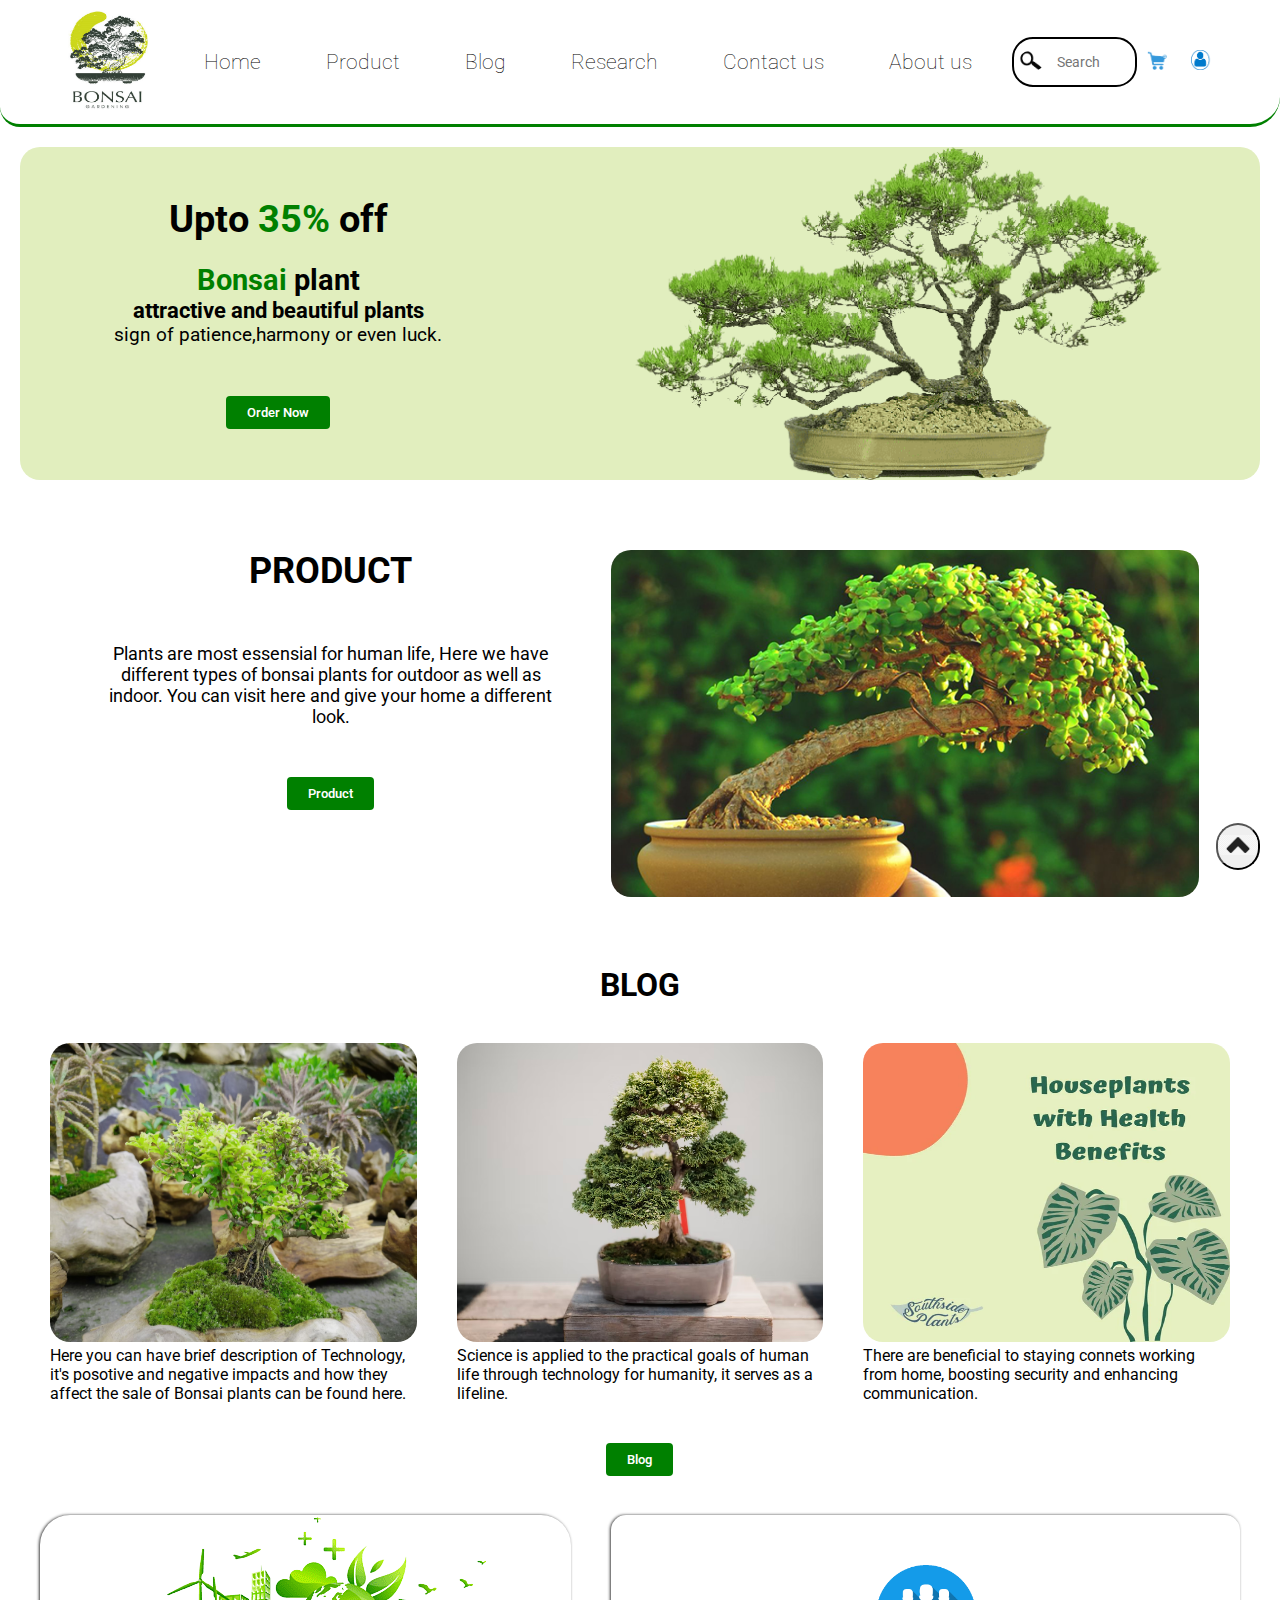
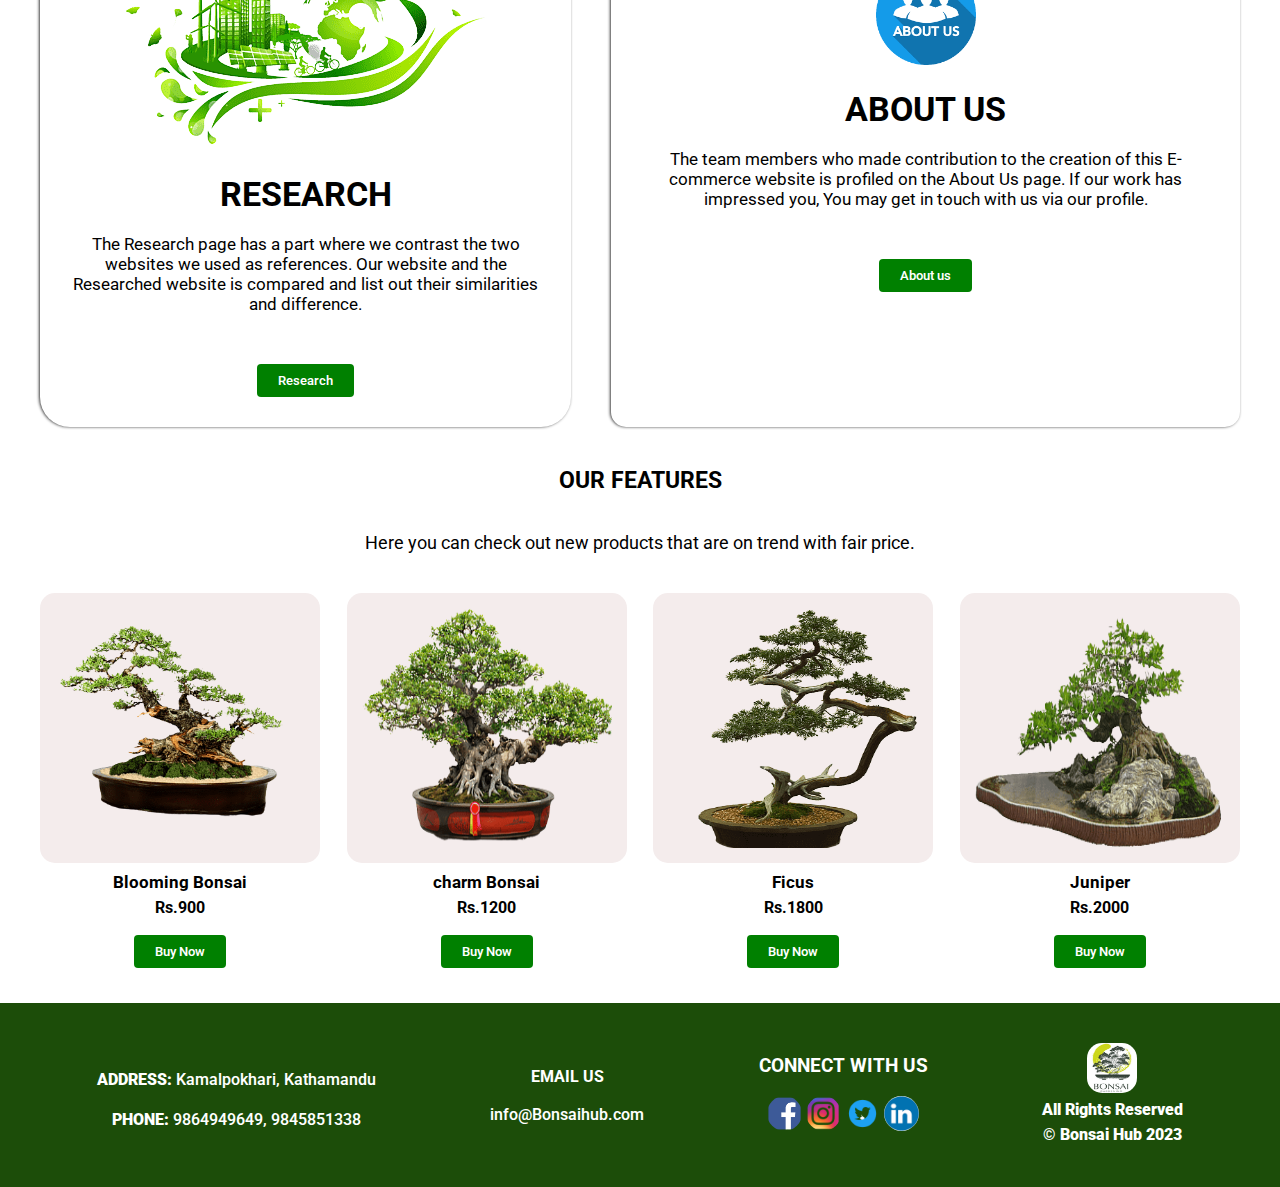
<file: index.html>
<!DOCTYPE html>
<html>
  <!-- head starts -->
  <head>
    <title>Bonsai Hub</title>
    <meta name="description" content="Different Bonsai plants" />
    <meta name="keywords" content="Bonsai hub, Bonsai plants" />
    <meta name="author" content="Bonsai" />
    <!--meta http-equiv="refresh" content="2" /-->
    <!-- link to connect css -->
    <link rel="stylesheet" href="styles/style.css" />

    <link
      href="https://fonts.googleapis.com/css2?family=Roboto:wght@300;400;500;700&display=swap"
      rel="stylesheet"
    />
    <!-- internal css starts -->
    <style>
      body {
        background-color: white;
      }

      .text {
        /* font-family: Helvetica; */
        color: #ff3300;
      }
    </style>
    <!-- internal css closes -->
  </head>
  <!-- head closes -->
  <body>
    <!-- navigation row starts -->
    <div class="container">
      <div class="navbar">
        <!-- this is image for logo -->
        <div>
          <img
            id="logo"
            border-radius="20px"
            src="img/bonsai.png"
            height="100px"
            width="100px"
          />
        </div>
        <!-- this is image end-->
        <!-- nav section -->
        <nav class="nav-list">
          <ul class="nav-ul">
            <li class=""><a class="nav-item" href="index.html">Home</a></li>
            <li class="">
              <a class="nav-item" href="product.html">Product</a>
            </li>
            <li class=""><a class="nav-item" href="blog.html">Blog</a></li>
            <li class="">
              <a class="nav-item" href="research.html">Research</a>
            </li>
            <li class="">
              <a class="nav-item" href="contact.html">Contact us</a>
            </li>
            <li class=""><a class="nav-item" href="about.html">About us</a></li>
          </ul>
        </nav>
        <!-- nav section end-->
        <!-- div for search bar -->
        <div class="searchbar">
          <img src="img/search.png" alt="search-logo" />
          <input type="text" placeholder="Search" />
        </div>
        <!-- div for search bar ends -->
        <!-- div for icons -->
        <div class="sideimage">
          <img class="add-images" src="img/cart.png" alt="" />
          <img class="add-images" src="img/user.png" alt="" />
        </div>
        <!-- icons div ends -->
      </div>
    </div>
    <!-- navigation row ends -->
    <!-- main section of content starts -->
    <main>
      <!-- hero section starts -->
      <section class="hero">
        <!-- hero content div stars -->
        <div class="hero-content">
          <h1>Upto <span style="color: green">35%</span> off</h1>
          <br />
          <h2><span style="color: green">Bonsai</span> plant</h2>
          <h3>attractive and beautiful plants</h3>
          <p>sign of patience,harmony or even luck.</p>
          <!-- button div for order in hero section -->
          <div class="btn-div">
            <button class="button-class">
              <a class="button-a-class" href="product.html" class="button"
                >Order Now</a
              >
            </button>
          </div>
          <!-- button div ends -->
        </div>
        <div class="hero-img">
          <img
            class="first-img"
            src="img/homep-removebg-preview.png"
            height="100%"
            width="100%"
          />
        </div>
        <!-- hero content div closes -->
      </section>
      <!-- hero section ends -->
      <!-- short description of product page on home page starts   -->
      <section class="home-product">
        <div class="home-product-discrip">
          <!-- product title in home -->
          <h1 id="product-h1">PRODUCT</h1>
          <br />
          <!-- paragraph or text of product -->
          <p id="product-para">
            Plants are most essensial for human life, Here we have different
            types of bonsai plants for outdoor as well as indoor. You can visit
            here and give your home a different look.
          </p>
          <!-- paragraph or text for product -->
          <!-- div for product button  -->
          <div class="product-btn-div">
            <button class="button-class">
              <a class="button-a-class" href="product.html" class="product-btn"
                >Product</a
              >
            </button>
          </div>
          <!-- div for product button closed -->
        </div>
        <div>
          <a
            href="https://www.google.com/search?q=bonsai+plant+benefits&rlz=1C1CHBF_enNP1012NP1012&oq=bonsai&aqs=chrome.0.69i59j69i57j69i59j0i512l2j69i60l3.2916j0j7&sourceid=chrome&ie=UTF-8#imgrc=bnQK1QrhPg1RTM&imgdii=QzfEErQAjEi-bM"
            ><img
              src="img/product-btn.png"
              style="border-radius: 20px"
              height="95%"
              width="95%"
          /></a>
        </div>
      </section>
      <!-- description of product on home page ends -->
      <!-- section of blog page on home page  -->
      <section class="home-blg">
        <h1 style="margin: 0 0 20px 0" class="home-blog-title">BLOG</h1>
        <br />
        <div class="blg-img-div">
          <div>
            <a href="https://unsplash.com/photos/TYUS-cXzy50">
              <img class="home-blog-images" src="img/home-blog-img1.png"
            /></a>
            <p>
              Here you can have brief description of Technology, it's posotive
              and negative impacts and how they affect the sale of Bonsai plants
              can be found here.
            </p>
          </div>
          <div>
            <a href="https://unsplash.com/photos/TYUS-cXzy50"
              ><img class="home-blog-images" src="img/home-blog-img2.png"
            /></a>

            <p>
              Science is applied to the practical goals of human life through
              technology for humanity, it serves as a lifeline.
            </p>
            <div class="blog-btn-div">
              <button class="button-class">
                <a class="button-a-class" href="blog.html" class="blog-btn"
                  >Blog</a
                >
              </button>
            </div>
          </div>
          <div>
            <a
              href="https://southsideplants.com/blogs/plant-care/why-are-houseplants-good-for-you"
              ><img class="home-blog-images" src="img/home-blog-image3.png"
            /></a>
            <p>
              There are beneficial to staying connets working from home,
              boosting security and enhancing communication.
            </p>
          </div>
        </div>
      </section>
      <!-- section of blog page oh home page ends -->
      <!-- section of research and about us page on home page -->
      <section id="home-research-about">
        <div class="research-img-div">
          <div id="image-research">
            <img src="img/research-trans-removebg-preview.png" />
          </div>
          <div class="home-research">
            <h1>RESEARCH</h1>
            <br />
            <p>
              The Research page has a part where we contrast the two websites we
              used as references. Our website and the Researched website is
              compared and list out their similarities and difference.
            </p>
            <div class="research-btn-div">
              <button class="button-class">
                <a
                  class="button-a-class"
                  href="research.html"
                  class="research-btn"
                  >Research</a
                >
              </button>
            </div>
          </div>
        </div>

        <div class="home-about">
          <div>
            <img
              src="img/us-removebg-preview.png"
              style="margin: 0 0 20px 0"
              width="100px"
              height="100px"
            />
          </div>
          <div class="home-about-descrip">
            <h1 id="about-title">ABOUT US</h1>
            <br />
            <p>
              The team members who made contribution to the creation of this
              E-commerce website is profiled on the About Us page. If our work
              has impressed you, You may get in touch with us via our profile.
            </p>
            <div class="about-btn-div">
              <button class="button-class">
                <a class="button-a-class" href="about.html" class="about-btn"
                  >About us</a
                >
              </button>
            </div>
          </div>
        </div>
      </section>
      <!-- about us and research page ends -->
      <section id="featured">
        <div class="featured-container">
          <h3 id="featured-title">OUR FEATURES</h3>
          <p id="featured-paragraph">
            Here you can check out new products that are on trend with fair
            price.
          </p>
        </div>
      </section>
      <!-- image section of bonsai in home page starts... -->
      <!-- product featured section starts -->
      <section class="row">
        <div class="row-product-1">
          <div>
            <img class="featured-img" src="img/product-img1.png" />
            <h5 class="featured-p1-name">Blooming Bonsai</h5>
            <h4 class="featured-p1-price">Rs.900</h4>

            <div class="center-button">
              <button class="button-class buy-buttons">
                <a class="button-a-class" href="">Buy Now</a>
              </button>
            </div>
          </div>

          <div>
            <img class="featured-img" src="img/product-img2.png" />
            <h5 class="featured-p1-name">charm Bonsai</h5>
            <h4 class="featured-p1-price">Rs.1200</h4>
            <div class="center-button">
              <button class="button-class buy-buttons">
                <a class="button-a-class" href="">Buy Now</a>
              </button>
            </div>
          </div>

          <div>
            <img class="featured-img" src="img/product-img3.png" />
            <h5 class="featured-p1-name">Ficus</h5>
            <h4 class="featured-p1-price">Rs.1800</h4>
            <div class="center-button">
              <button class="button-class buy-buttons">
                <a class="button-a-class" href="">Buy Now</a>
              </button>
            </div>
          </div>

          <div>
            <img class="featured-img" src="img/product-img4.png" />
            <h5 class="featured-p1-name">Juniper</h5>
            <h4 class="featured-p1-price">Rs.2000</h4>
            <div class="center-button">
              <button class="button-class buy-buttons">
                <a class="button-a-class" href="">Buy Now</a>
              </button>
            </div>
          </div>
        </div>
      </section>
      <!-- product featured section ends -->
      <!-- image section end -->
    </main>
    <!-- main section ends -->
    <button id="back-to-top">
      <img src="img/UP.png" alt="back-to-top-button" />
    </button>

    <!-- footer starts -->
    <footer>
      <div id="footer-container" class="button-a-class">
        <!-- div for address and phone number in footer -->
        <div id="address">
          <p><strong>ADDRESS: </strong>Kamalpokhari, Kathamandu</p>
          <p><strong>PHONE: </strong>9864949649, 9845851338</p>
        </div>
        <!-- div for address and phone number in footer ends -->
        <!-- div for email address in footer -->
        <div id="email">
          <h4>EMAIL US</h4>
          <br />
          <p>info@Bonsaihub.com</p>
        </div>
        <!-- email address in footer ends -->
        <!-- div of social media site in footer -->
        <div id="follow">
          <h3>CONNECT WITH US</h3>
          <br />

          <img
            class="footer-img"
            src="img/facebook-removebg-preview.png"
            height="30px"
            width="30px"
          />
          <img
            class="footer-img"
            src="img/instagram-removebg-preview.png"
            height="30px"
            width="30px"
          />
          <img
            class="footer-img"
            src="img/twitter-removebg-preview.png"
            height="30px"
            width="30px"
          />
          <img class="footer-img" src="img/IN.png" height="30px" width="30px" />
        </div>
        <!-- div for social media site in footer ends -->
        <!-- div of logo of website in footer -->
        <div class="copyright">
          <img
            style="
              height: 50px;
              width: 50px;
              border-radius: 15px;
              object-fit: fill;
            "
            id="footer-image"
            src="img/bonsai.png"
          />

          <p style="line-height: 25px">
            <b> All Rights Reserved <br />&copy Bonsai Hub 2023</b>
          </p>
        </div>
        <!-- div for logo in footer ends -->
      </div>
    </footer>
    <!-- footer ends -->
    <!-- javascript  starts -->
    <script src="coursework.js"></script>
    <!-- this for welcome features on our page  -->
    <script>
      if (!sessionStorage.getItem("hasRun")) {
        let name = prompt("What's your name?");
        setTimeout(() => {
          alert(`Welcome to the website, ${name}`);
          sessionStorage.setItem("hasRun", true);
        }, 3000);
      }
    </script>
    <!--this for welcome features on our page  -->
    <!-- javasacript ends -->
  </body>
</html>
</file>
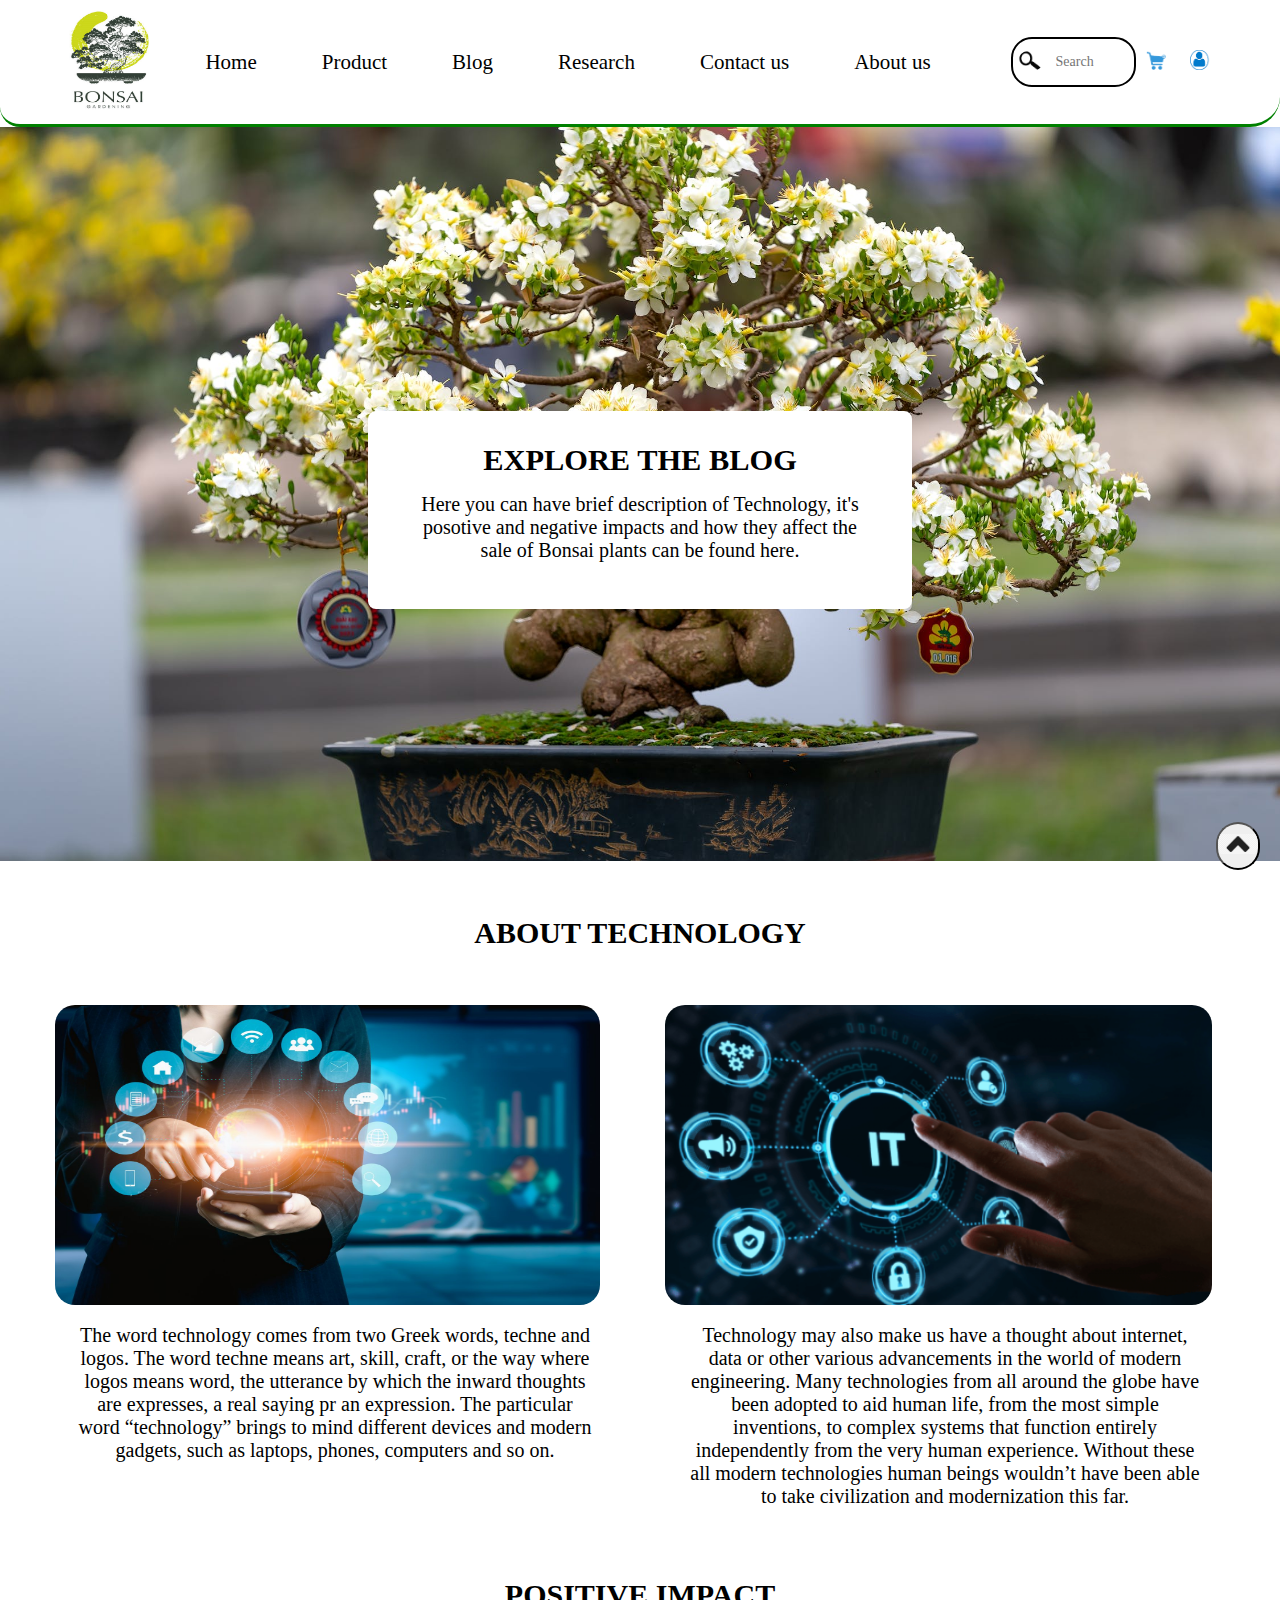
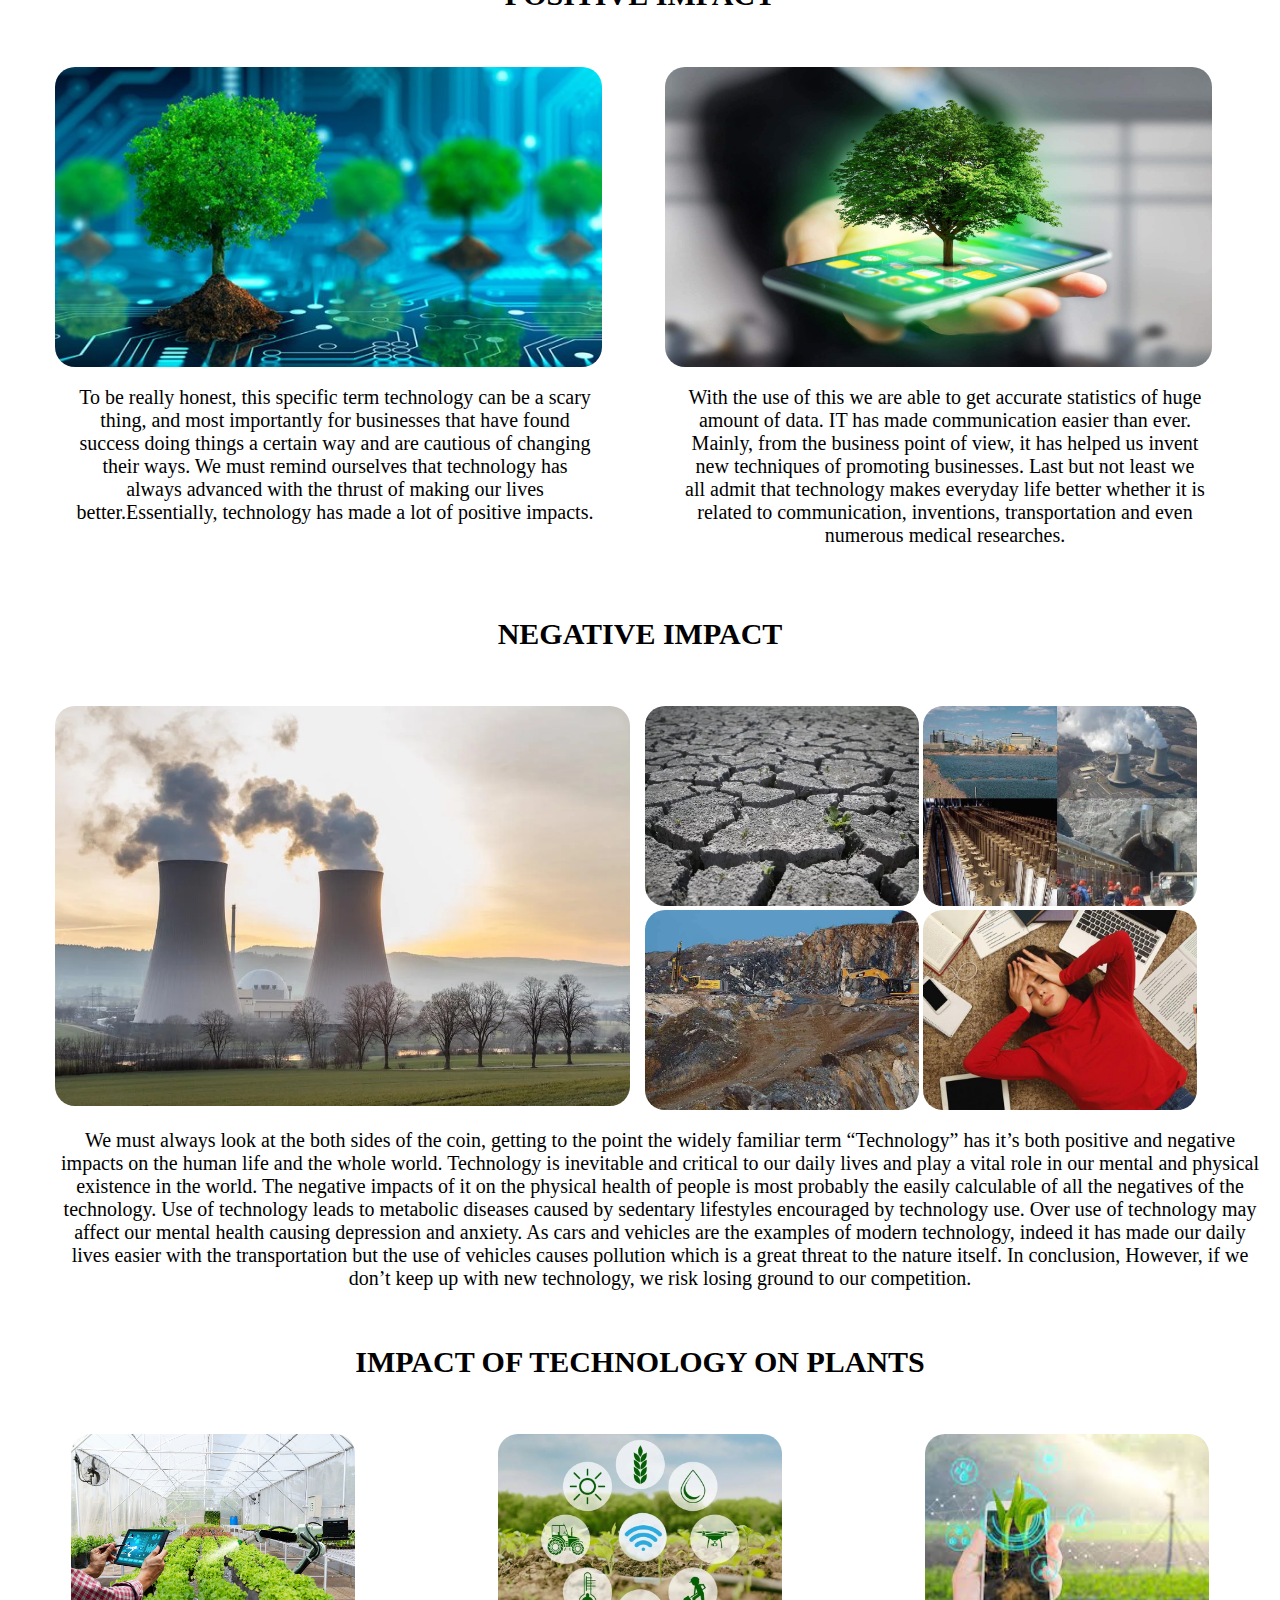
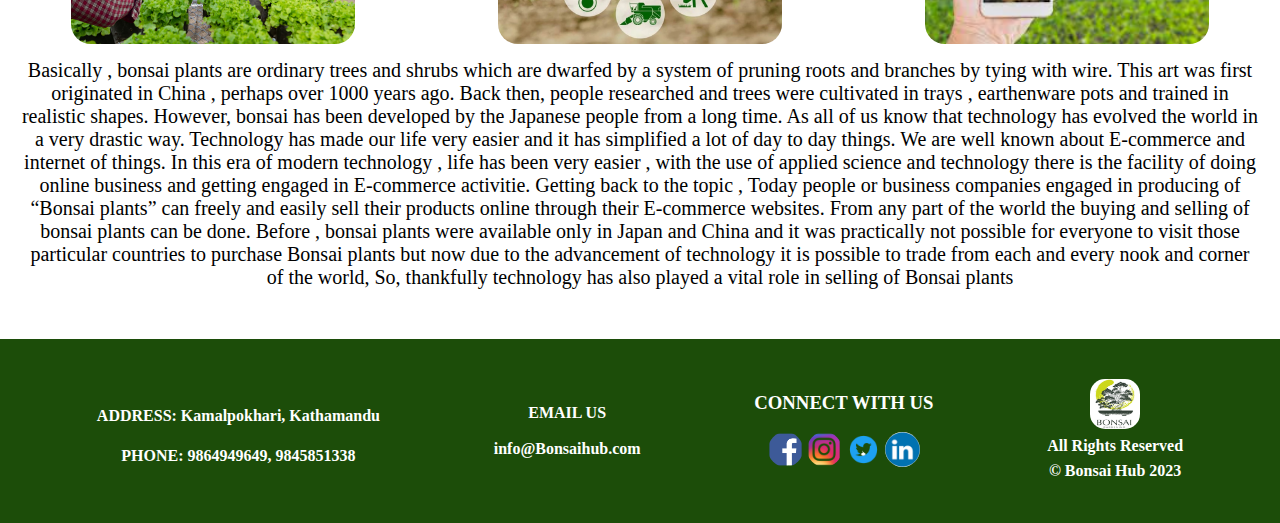
<file: blog.html>
<!DOCTYPE html>
<html lang="en">
  <head>
    <title>Bonsai hub</title>
    <meta name="description" content="Different Bonsai plants" />
    <meta name="keywords" content="Bonsai hub, Bonsai plants" />
    <meta name="author" content="Bonsai" />

    <link rel="stylesheet" href="styles/style.css" />
    <link rel="stylesheet" href="blog.css" />
    <!-- this is link to connect CSS with html-->
  </head>

  <body>
    <div class="container">
      <div class="navbar">
        <!-- this is image -->
        <div>
          <img
            id="logo"
            border-radius="20px"
            src="img/bonsai.png"
            height="100px"
            width="100px"
          />
        </div>
        <!-- this is image end-->
        <!-- nav section -->
        <nav class="nav-list">
          <ul class="nav-ul">
            <li class=""><a class="nav-item" href="index.html">Home</a></li>
            <li class="">
              <a class="nav-item" href="product.html">Product</a>
            </li>
            <li class=""><a class="nav-item" href="blog.html">Blog</a></li>
            <li class="">
              <a class="nav-item" href="research.html">Research</a>
            </li>
            <li class="">
              <a class="nav-item" href="contact.html">Contact us</a>
            </li>
            <li class=""><a class="nav-item" href="about.html">About us</a></li>
          </ul>
        </nav>

        <!-- nav section end-->

        <div class="icons">
          <a href="search.html"><i class="fas fa-search"></i></a>
          <a href="cart.html"><i class="fas fa-shopping-cart"></i></a>
          <a href="user.html"><i class="far fa-user"></i></a>
        </div>

        <div class="searchbar">
          <img src="img/search.png" alt="search-logo" />
          <input type="text" placeholder="Search" />
        </div>

        <div class="sideimage">
          <img class="add-images" src="img/cart.png" alt="" />
          <img class="add-images" src="img/user.png" alt="" />
        </div>
      </div>
    </div>
    <!-- banner section starts -->
    <section class="banner">
      <div class="blog-hero-content">
        <h3 class="blog-hero-content-title" class="heading-blogs">
          Explore the Blog
        </h3>
        <p class="paragraphs">
          Here you can have brief description of Technology, it's posotive and
          negative impacts and how they affect the sale of Bonsai plants can be
          found here.
        </p>
      </div>
    </section>
    <!-- about technology section starts -->
    <section>
      <h3 class="technology-title heading-blogs">About technology</h3>
      <div class="about-technology">
        <div class="blog-tech-1">
          <img
            src="img/tech-img1.png"
            width="545px"
            height="300px"
            style="border-radius: 20px"
          />
          <p class="paragraphs">
            The word technology comes from two Greek words, techne and logos.
            The word techne means art, skill, craft, or the way where logos
            means word, the utterance by which the inward thoughts are
            expresses, a real saying pr an expression. The particular word
            “technology” brings to mind different devices and modern gadgets,
            such as laptops, phones, computers and so on.
          </p>
        </div>
        <div class="tech-img2">
          <img
            src="img/tech-img2.png"
            width="547px"
            height="300px"
            style="border-radius: 20px"
          />
          <p class="paragraphs">
            Technology may also make us have a thought about internet, data or
            other various advancements in the world of modern engineering. Many
            technologies from all around the globe have been adopted to aid
            human life, from the most simple inventions, to complex systems that
            function entirely independently from the very human experience.
            Without these all modern technologies human beings wouldn’t have
            been able to take civilization and modernization this far.
          </p>
        </div>
      </div>
    </section>
    <!-- about technology section ends -->
    <!-- positive empact section starts -->
    <section>
      <h3 id="impact-title" class="heading-blogs">Positive impact</h3>
      <div class="positive-impact">
        <div class="positive-impact1">
          <img
            style="border-radius: 20px"
            class="positive-impact-img"
            src="img/positive-impact-img1.png"
          />
          <p class="paragraphs">
            To be really honest, this specific term technology can be a scary
            thing, and most importantly for businesses that have found success
            doing things a certain way and are cautious of changing their ways.
            We must remind ourselves that technology has always advanced with
            the thrust of making our lives better.Essentially, technology has
            made a lot of positive impacts.
          </p>
        </div>
        <div class="positive-impact2">
          <img
            style="border-radius: 20px"
            style="border-radius: 20px"
            class="positive-impact-img"
            src="img/positive-impact-img2.png"
          />
          <p class="paragraphs">
            With the use of this we are able to get accurate statistics of huge
            amount of data. IT has made communication easier than ever. Mainly,
            from the business point of view, it has helped us invent new
            techniques of promoting businesses. Last but not least we all admit
            that technology makes everyday life better whether it is related to
            communication, inventions, transportation and even numerous medical
            researches.
          </p>
        </div>
      </div>
    </section>
    <!-- positive impact section ends -->
    <!-- negative impact section starts -->
    <section>
      <h3 id="negative-impact-title" class="heading-blogs">Negative Impact</h3>
      <div class="negative-impact">
        <div class="negative-impact-img1-div">
          <img
            style="border-radius: 20px"
            src="img/negative-impact-img1.png"
            height="400px"
            width="575px"
          />
        </div>

        <div>
          <img
            style="border-radius: 20px; object-fit: cover"
            class="negative-impact-img2"
            src="img/negative-impact-img2.png"
          />
          <img
            style="border-radius: 20px; object-fit: cover"
            class="negative-impact-img2"
            src="img/negative-impact-img3.png"
          />
          <img
            style="border-radius: 20px; object-fit: cover"
            class="negative-impact-img2"
            src="img/negative-impact-img4.png"
          />
          <img
            style="border-radius: 20px; object-fit: cover"
            class="negative-impact-img2"
            src="img/neg-impact-img1.png"
          />
        </div>
      </div>
      <p class="negative-impact-text paragraphs">
        We must always look at the both sides of the coin, getting to the point
        the widely familiar term “Technology” has it’s both positive and
        negative impacts on the human life and the whole world. Technology is
        inevitable and critical to our daily lives and play a vital role in our
        mental and physical existence in the world. The negative impacts of it
        on the physical health of people is most probably the easily calculable
        of all the negatives of the technology. Use of technology leads to
        metabolic diseases caused by sedentary lifestyles encouraged by
        technology use. Over use of technology may affect our mental health
        causing depression and anxiety. As cars and vehicles are the examples of
        modern technology, indeed it has made our daily lives easier with the
        transportation but the use of vehicles causes pollution which is a great
        threat to the nature itself. In conclusion, However, if we don’t keep up
        with new technology, we risk losing ground to our competition.
      </p>
    </section>
    <section>
      <h3 class="impact-of-technology-title heading-blogs">
        Impact of Technology on plants
      </h3>
      <div class="impact-of-technology-div">
        <img
          style="border-radius: 20px; object-fit: cover"
          class="impact-technology-img"
          src="img/impact-technology-img1.png"
        />
        <img
          style="border-radius: 20px; object-fit: cover"
          class="impact-technology-img"
          src="img/impact-technology-img3.png"
        />
        <img
          style="border-radius: 20px; object-fit: cover"
          class="impact-technology-img"
          src="img/impact-technology-img4.png"
        />
      </div>
      <p class="paragraphs">
        Basically , bonsai plants are ordinary trees and shrubs which are
        dwarfed by a system of pruning roots and branches by tying with wire.
        This art was first originated in China , perhaps over 1000 years ago.
        Back then, people researched and trees were cultivated in trays ,
        earthenware pots and trained in realistic shapes. However, bonsai has
        been developed by the Japanese people from a long time. As all of us
        know that technology has evolved the world in a very drastic way.
        Technology has made our life very easier and it has simplified a lot of
        day to day things. We are well known about E-commerce and internet of
        things. In this era of modern technology , life has been very easier ,
        with the use of applied science and technology there is the facility of
        doing online business and getting engaged in E-commerce activitie.
        Getting back to the topic , Today people or business companies engaged
        in producing of “Bonsai plants” can freely and easily sell their
        products online through their E-commerce websites. From any part of the
        world the buying and selling of bonsai plants can be done. Before ,
        bonsai plants were available only in Japan and China and it was
        practically not possible for everyone to visit those particular
        countries to purchase Bonsai plants but now due to the advancement of
        technology it is possible to trade from each and every nook and corner
        of the world, So, thankfully technology has also played a vital role in
        selling of Bonsai plants
      </p>
    </section>

    <button id="back-to-top">
      <img src="img/UP.png" alt="back-to-top-button" />
    </button>
    <!-- footer starts -->
    <footer>
      <div
        style="margin-top: 50px"
        id="footer-container"
        class="button-a-class"
      >
        <div id="address">
          <p><strong>ADDRESS: </strong>Kamalpokhari, Kathamandu</p>
          <p><strong>PHONE: </strong>9864949649, 9845851338</p>
        </div>

        <div id="email">
          <h4>EMAIL US</h4>
          <br />
          <p>info@Bonsaihub.com</p>
        </div>

        <div id="follow">
          <h3>CONNECT WITH US</h3>
          <br />

          <img
            class="footer-img"
            src="img/facebook-removebg-preview.png"
            height="30px"
            width="30px"
          />
          <img
            class="footer-img"
            src="img/instagram-removebg-preview.png"
            height="30px"
            width="30px"
          />
          <img
            class="footer-img"
            src="img/twitter-removebg-preview.png"
            height="30px"
            width="30px"
          />
          <img class="footer-img" src="img/IN.png" height="30px" width="30px" />
        </div>

        <div class="copyright">
          <img
            style="
              height: 50px;
              width: 50px;
              border-radius: 15px;
              object-fit: fill;
            "
            id="footer-image"
            src="img/bonsai.png"
          />

          <p style="line-height: 25px">
            <b> All Rights Reserved <br />&copy Bonsai Hub 2023</b>
          </p>
        </div>
      </div>
    </footer>

    <script src="coursework.js"></script>
  </body>
</html>
</file>
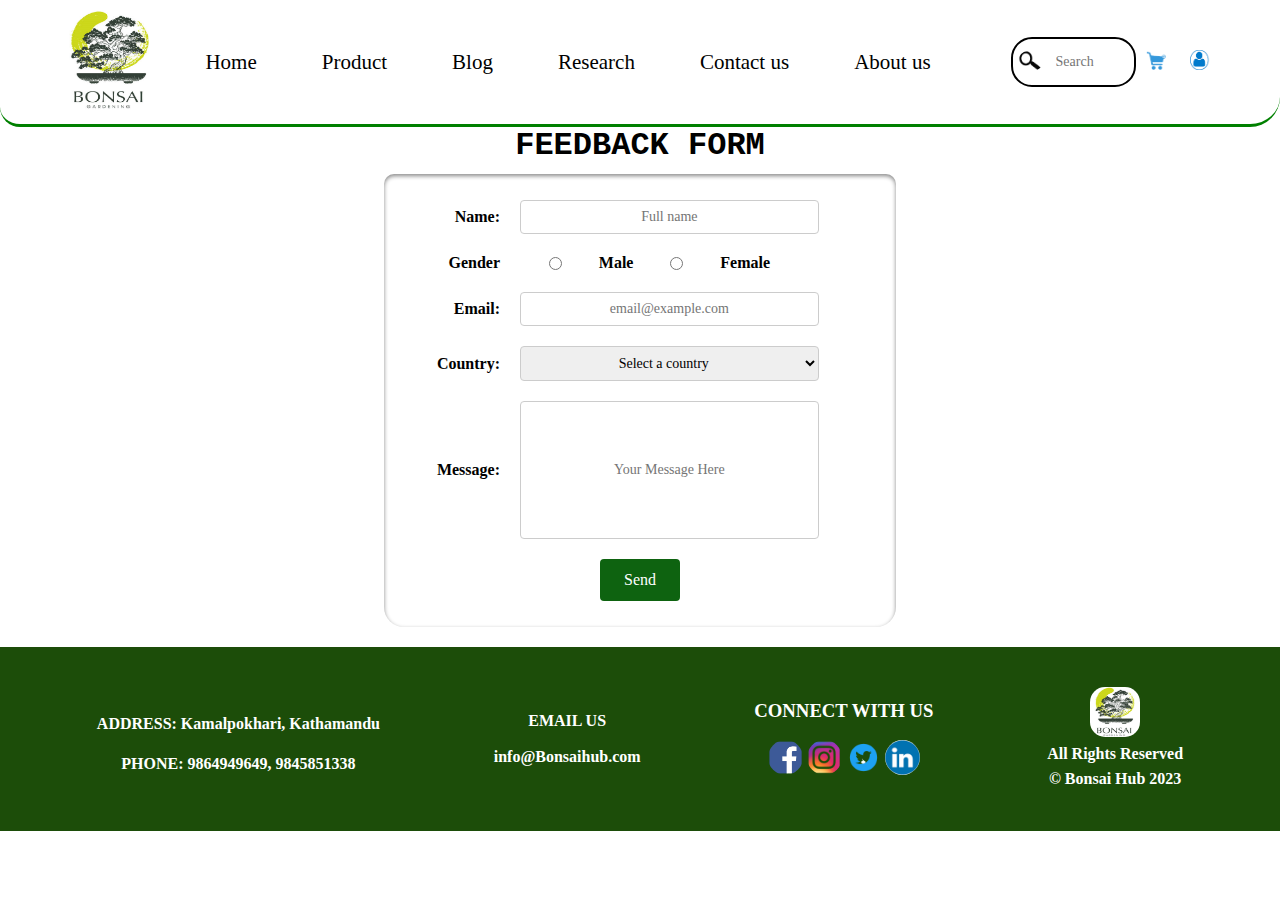
<file: Contact.html>
<!DOCTYPE html>
<html>

<head>
  <title>Bonsai Hub</title>
  <meta name="description" content="Different Bonsai plants">
  <meta name="keywords" content="Bonsai hub, Bonsai plants">
  <meta name="author" content="Bonsai">
  <!--meta http-equiv="refresh" content="2" /-->

  <link rel="stylesheet" href="styles/style.css">

  <style>
    body {
      background-color: white;
      /*background: url('bg.jpg');
				background-size: 100% 100%;*/
    }

    .text {
      font-family: Helvetica;
      color: #ff3300;
    }
  </style>

</head>

<body>
  <div class="container">
    <div class="navbar">
      <!-- this is image -->
      <div>
        <img id="logo" border-radius="20px" src="img/bonsai.png" height="100px" width="100px" />
      </div>
      <!-- this is image end-->
      <!-- nav section -->
      <nav class="nav-list">
        <ul class="nav-ul">
          <li class=""><a class="nav-item" href="index.html">Home</a></li>
          <li class=""><a class="nav-item" href="product.html">Product</a></li>
          <li class=""><a class="nav-item" href="blog.html">Blog</a></li>
          <li class=""><a class="nav-item" href="research.html">Research</a></li>
          <li class=""><a class="nav-item" href="contact.html">Contact us</a></li>
          <li class=""><a class="nav-item" href="about.html">About us</a></li>
        </ul>
      </nav>

      <!-- nav section end-->

      <div class="icons">
        <a href="search.html"><i class="fas fa-search"></i></a>
        <a href="cart.html"><i class="fas fa-shopping-cart"></i></a>
        <a href="user.html"><i class="far fa-user"></i></a>
      </div>

      <div class="searchbar">
        <img src="img/search.png" alt="search-logo">
        <input type="text" placeholder="Search">
      </div>

      <div class="sideimage">
        <img class="add-images" src="img/cart.png" alt="">
        <img class="add-images" src="img/user.png" alt="">

      </div>
    </div>
  </div>

  <h1 style="font-family:'Courier New';text-align:center;">FEEDBACK FORM</h1>




  <form>
    <div class="form-container">
      <div class="form-row">
        <label for="name">Name:</label>
        <input required type="text" id="name" name="name" placeholder="Full name">
      </div>
      <div class="form-row">
        <label for="gender">Gender</label>
        <div class="radio-group">
          <input required type="radio" id="male" name="gender" value="male">
          <label for="male">Male</label>
          <input type="radio" id="female" name="gender" value="female">
          <label for="female">Female</label>
        </div>
      </div>


      <div class="form-row">
        <label for="email">Email:</label>
        <input required type="email" id="email" name="email" placeholder="email@example.com">
      </div>
      <div class="form-row">
        <label for="country">Country:</label>
        <select required id="country" name="country">
          <option selected>Select a country</option>
          <option value="--">Not Specified</option>
          <option value="AF">Afghanistan</option>
          <option value="AL">Albania</option>
          <option value="DZ">Algeria</option>
          <option value="AS">American Samoa</option>
          <option value="AD">Andorra</option>
          <option value="AO">Angola</option>
          <option value="AI">Anguilla</option>
          <option value="AQ">Antarctica</option>
          <option value="AG">Antigua and Barbuda</option>
          <option value="AR">Argentina</option>
          <option value="AM">Armenia</option>
          <option value="AW">Aruba</option>
          <option value="AU">Australia</option>
          <option value="AT">Austria</option>
          <option value="AZ">Azerbaijan</option>
          <option value="BS">Bahamas</option>
          <option value="BH">Bahrain</option>
          <option value="BD">Bangladesh</option>
          <option value="BB">Barbados</option>
          <option value="BY">Belarus</option>
          <option value="BE">Belgium</option>
          <option value="BZ">Belize</option>
          <option value="BJ">Benin</option>
          <option value="BM">Bermuda</option>
          <option value="BT">Bhutan</option>
          <option value="BO">Bolivia</option>
          <option value="BA">Bosnia and Herzegowina</option>
          <option value="BW">Botswana</option>
          <option value="BV">Bouvet Island</option>
          <option value="BR">Brazil</option>
          <option value="BN">Brunei Darussalam</option>
          <option value="BG">Bulgaria</option>
          <option value="BF">Burkina Faso</option>
          <option value="BI">Burundi</option>
          <option value="KH">Cambodia</option>
          <option value="CM">Cameroon</option>
          <option value="CA">Canada</option>
          <option value="CV">Cape Verde</option>
          <option value="KY">Cayman Islands</option>
          <option value="CF">Central African Republic</option>
          <option value="TD">Chad</option>
          <option value="CL">Chile</option>
          <option value="CN">China</option>
          <option value="CX">Christmas Island</option>
          <option value="CC">Cocos (Keeling) Islands</option>
          <option value="CO">Colombia</option>
          <option value="KM">Comoros</option>
          <option value="CG">Congo</option>
          <option value="CK">Cook Islands</option>
          <option value="CR">Costa Rica</option>
          <option value="CI">Cote d'Ivoire</option>
          <option value="HR">Croatia (Hrvatska)</option>
          <option value="CU">Cuba</option>
          <option value="CY">Cyprus</option>
          <option value="CZ">Czech Republic</option>
          <option value="DK">Denmark</option>
          <option value="DJ">Djibouti</option>
          <option value="DM">Dominica</option>
          <option value="DO">Dominican Republic</option>
          <option value="TP">East Timor</option>
          <option value="EC">Ecuador</option>
          <option value="EG">Egypt</option>
          <option value="SV">El Salvador</option>
          <option value="GQ">Equatorial Guinea</option>
          <option value="ER">Eritrea</option>
          <option value="EE">Estonia</option>
          <option value="ET">Ethiopia</option>
          <option value="FK">Falkland Islands</option>
          <option value="FO">Faroe Islands</option>
          <option value="FJ">Fiji</option>
          <option value="FI">Finland</option>
          <option value="FR">France</option>
          <option value="FX">France,Metropolitan</option>
          <option value="GF">French Guiana</option>
          <option value="PF">French Polynesia</option>
          <option value="GA">Gabon</option>
          <option value="GM">Gambia</option>
          <option value="GE">Georgia</option>
          <option value="DE">Germany</option>
          <option value="GH">Ghana</option>
          <option value="GI">Gibraltar</option>
          <option value="GR">Greece</option>
          <option value="GL">Greenland</option>
          <option value="GD">Grenada</option>
          <option value="GP">Guadeloupe</option>
          <option value="GU">Guam</option>
          <option value="GT">Guatemala</option>
          <option value="GN">Guinea</option>
          <option value="GW">Guinea-Bissau</option>
          <option value="GY">Guyana</option>
          <option value="HT">Haiti</option>
          <option value="VA">Holy See</option>
          <option value="HN">Honduras</option>
          <option value="HK">Hong Kong</option>
          <option value="HU">Hungary</option>
          <option value="IS">Iceland</option>
          <option value="IN">India</option>
          <option value="ID">Indonesia</option>
          <option value="IR">Iran</option>
          <option value="IQ">Iraq</option>
          <option value="IE">Ireland</option>
          <option value="IL">Israel</option>
          <option value="IT">Italy</option>
          <option value="JM">Jamaica</option>
          <option value="JP">Japan</option>
          <option value="JO">Jordan</option>
          <option value="KZ">Kazakhstan</option>
          <option value="KE">Kenya</option>
          <option value="KI">Kiribati</option>
          <option value="KR">Korea</option>
          <option value="KW">Kuwait</option>
          <option value="KG">Kyrgyzstan</option>
          <option value="LV">Latvia</option>
          <option value="LB">Lebanon</option>
          <option value="LS">Lesotho</option>
          <option value="LR">Liberia</option>
          <option value="LY">Libyan Arab Jamahiriya</option>
          <option value="LI">Liechtenstein</option>
          <option value="LT">Lithuania</option>
          <option value="LU">Luxembourg</option>
          <option value="MO">Macau</option>
          <option value="MP">Mariana Islands</option>
          <option value="MG">Madagascar</option>
          <option value="MW">Malawi</option>
          <option value="MY">Malaysia</option>
          <option value="MV">Maldives</option>
          <option value="ML">Mali</option>
          <option value="MT">Malta</option>
          <option value="MH">Marshall Islands</option>
          <option value="MQ">Martinique</option>
          <option value="MR">Mauritania</option>
          <option value="MU">Mauritius</option>
          <option value="YT">Mayotte</option>
          <option value="MX">Mexico</option>
          <option value="MD">Moldova</option>
          <option value="MC">Monaco</option>
          <option value="MN">Mongolia</option>
          <option value="MS">Montserrat</option>
          <option value="MA">Morocco</option>
          <option value="MZ">Mozambique</option>
          <option value="MM">Myanmar</option>
          <option value="NA">Namibia</option>
          <option value="NR">Nauru</option>
          <option value="NP">Nepal</option>
          <option value="NL">Netherlands</option>
          <option value="AN">Netherlands Antilles</option>
          <option value="NC">New Caledonia</option>
          <option value="NZ">New Zealand</option>
          <option value="NI">Nicaragua</option>
          <option value="NE">Niger</option>
          <option value="NG">Nigeria</option>
          <option value="NU">Niue</option>
          <option value="NF">Norfolk Island</option>
          <option value="NO">Norway</option>
          <option value="OM">Oman</option>
          <option value="PK">Pakistan</option>
          <option value="PW">Palau</option>
          <option value="PA">Panama</option>
          <option value="PG">Papua New Guinea</option>
          <option value="PY">Paraguay</option>
          <option value="PE">Peru</option>
          <option value="PH">Philippines</option>
          <option value="PN">Pitcairn</option>
          <option value="PL">Poland</option>
          <option value="PT">Portugal</option>
          <option value="PR">Puerto Rico</option>
          <option value="QA">Qatar</option>
          <option value="RE">Reunion</option>
          <option value="RO">Romania</option>
          <option value="RU">Russian Federation</option>
          <option value="RW">Rwanda</option>
          <option value="KN">Saint Kitts and Nevis</option>
          <option value="LC">Saint LUCIA</option>
          <option value="WS">Samoa</option>
          <option value="SM">San Marino</option>
          <option value="ST">Sao Tome and Principe</option>
          <option value="SA">Saudi Arabia</option>
          <option value="SN">Senegal</option>
          <option value="SC">Seychelles</option>
          <option value="SL">Sierra Leone</option>
          <option value="SG">Singapore</option>
          <option value="SK">Slovakia (Slovak Republic)</option>
          <option value="SI">Slovenia</option>
          <option value="SB">Solomon Islands</option>
          <option value="SO">Somalia</option>
          <option value="ZA">South Africa</option>
          <option value="ES">Spain</option>
          <option value="LK">Sri Lanka</option>
          <option value="SH">St. Helena</option>
          <option value="PM">St. Pierre and Miquelon</option>
          <option value="SD">Sudan</option>
          <option value="SR">Suriname</option>
          <option value="SZ">Swaziland</option>
          <option value="SE">Sweden</option>
          <option value="CH">Switzerland</option>
          <option value="SY">Syrian Arab Republic</option>
          <option value="TW">Taiwan,China</option>
          <option value="TJ">Tajikistan</option>
          <option value="TZ">Tanzania</option>
          <option value="TH">Thailand</option>
          <option value="TG">Togo</option>
          <option value="TK">Tokelau</option>
          <option value="TO">Tonga</option>
          <option value="TT">Trinidad and Tobago</option>
          <option value="TN">Tunisia</option>
          <option value="TR">Turkey</option>
          <option value="TM">Turkmenistan</option>
          <option value="TC">Turks and Caicos Islands</option>
          <option value="TV">Tuvalu</option>
          <option value="UG">Uganda</option>
          <option value="UA">Ukraine</option>
          <option value="AE">United Arab Emirates</option>
          <option value="GB">United Kingdom</option>
          <option value="US">United States</option>
          <option value="UY">Uruguay</option>
          <option value="UZ">Uzbekistan</option>
          <option value="VU">Vanuatu</option>
          <option value="VE">Venezuela</option>
          <option value="VN">Viet Nam</option>
          <option value="VG">Virgin Islands(British)</option>
          <option value="VI">Virgin Islands(U.S)</option>
          <option value="WF">Wallis and Futuna Islands</option>
          <option value="EH">Western Sahara</option>
          <option value="YE">Yemen</option>
          <option value="YU">Yugoslavia</option>
          <option value="ZM">Zambia</option>
          <option value="ZW">Zimbabwe</option>

        </select>
      </div>
      <div class="form-row">
        <label for="message">Message:</label>
        <input required style="height:120px " placeholder="Your Message Here" id="message" name="message"></input>
      </div>
      <button id="button-contact" type="submit">Send</button>

  </form>
  </div>

  <!-- footer starts -->
  <footer>

    <div id="footer-container" class="button-a-class">

      <div id="address">
        <p><strong>ADDRESS: </strong>Kamalpokhari, Kathamandu</p>
        <p><strong>PHONE: </strong>9864949649, 9845851338</p>

      </div>



      <div id="email">
        <h4>EMAIL US</h4><br>
        <p>info@Bonsaihub.com</p>
      </div>

      <div id="follow">
        <h3>CONNECT WITH US</h3><br>

        <img class="footer-img" src="img/facebook-removebg-preview.png" height="30px" width="30px" />
        <img class="footer-img" src="img/instagram-removebg-preview.png" height="30px" width="30px" />
        <img class="footer-img" src="img/twitter-removebg-preview.png" height="30px" width="30px" />
        <img class="footer-img" src="img/IN.png" height="30px" width="30px" />
      </div>

      <div class="copyright">


        <img style="height:50px;width:50px;border-radius: 15px;object-fit:fill;" id="footer-image"
          src="img/bonsai.png" />

        <p style="line-height: 25px;"><b> All Rights Reserved <br>&copy Bonsai Hub 2023</b></p>
      </div>
    </div>



  </footer>



  <script>

   document.querySelector("form").addEventListener("submit", function (event) {
      event.preventDefault();

      const name = document.querySelector("#name").value;
      const gender = document.querySelector("input[name=gender]:checked").value;
      const email = document.querySelector("#email").value;
      const country = document.querySelector("#country").value;

      if (!name || !gender || !email || country === "Select a country") {
        alert("All fields are required");
        return;
      }

      alert("Thank you! \nForm Submitted Successfully!");

      // Clear all values by setting the value of each input to an empty string
      const inputs = document.querySelectorAll("input, select");
      inputs.forEach(input => {
        input.value = "";
      });
    });

  </script>
</body>

</html>
</file>
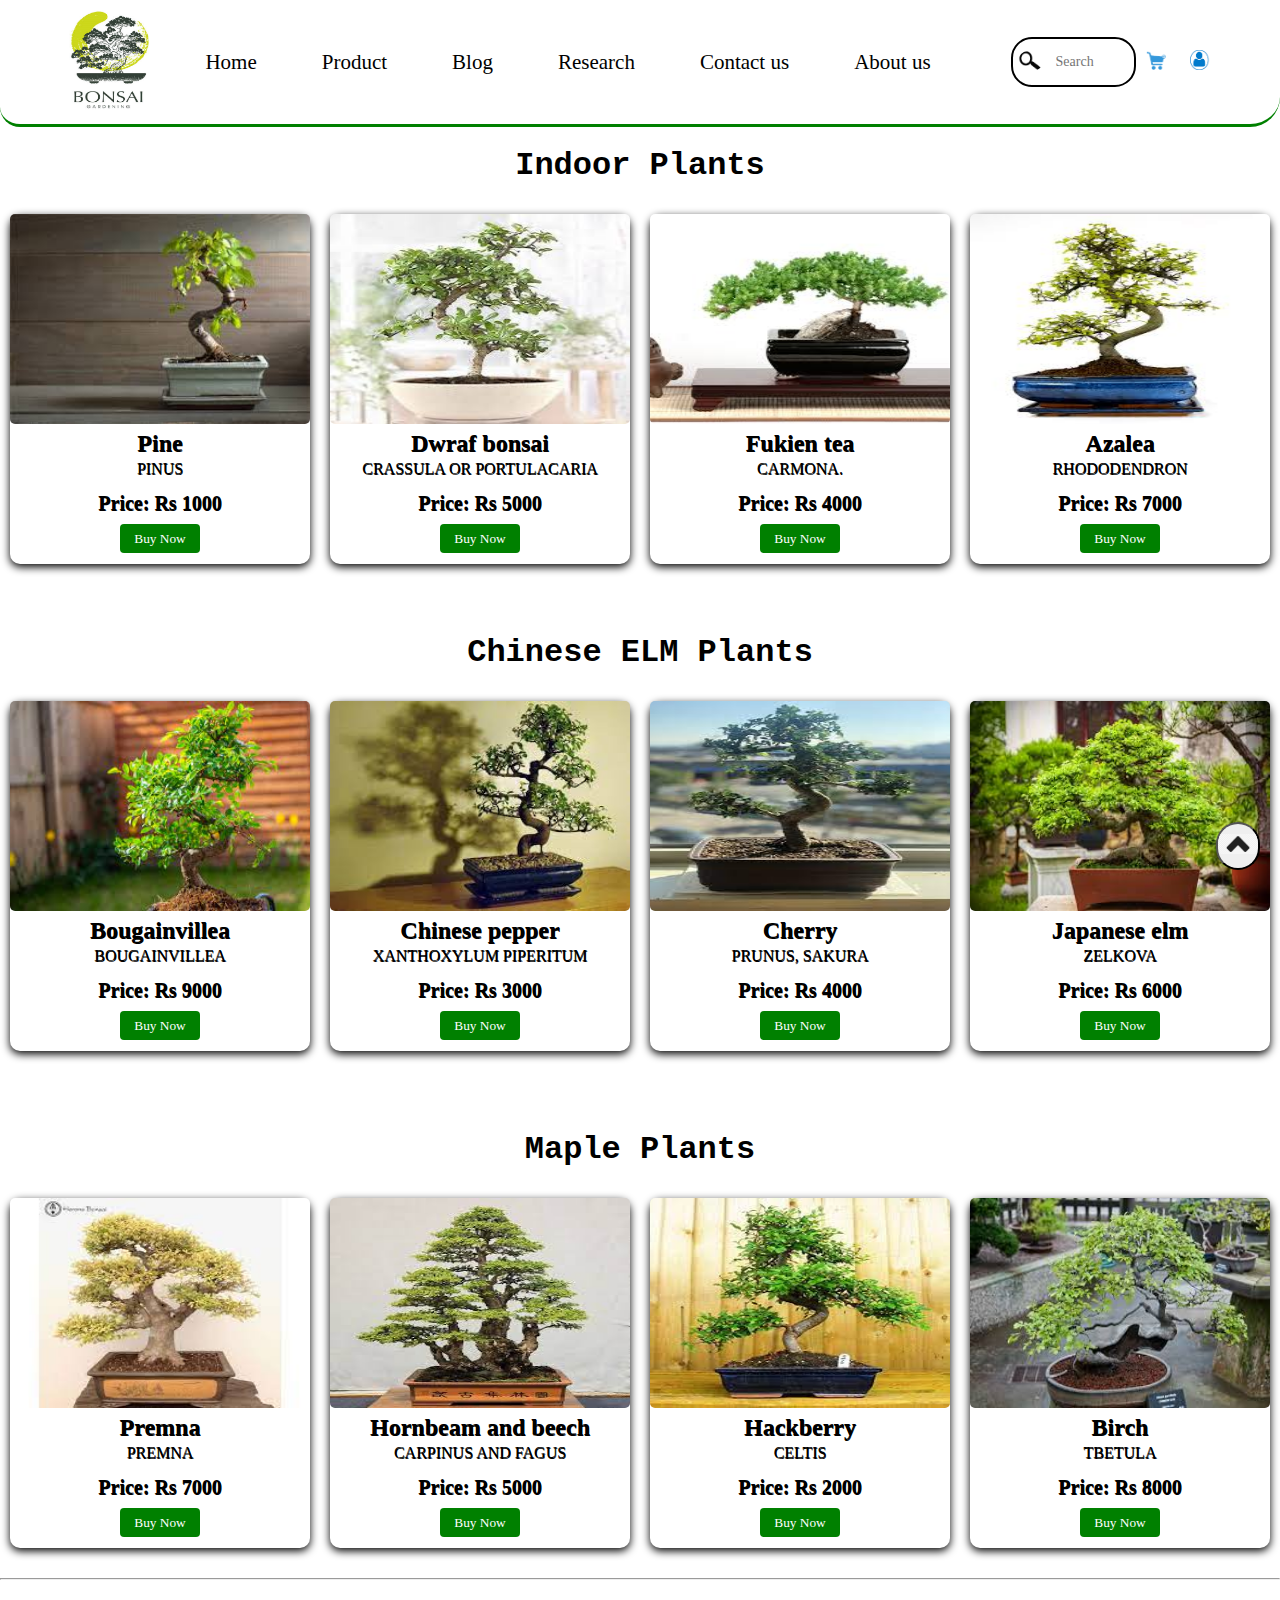
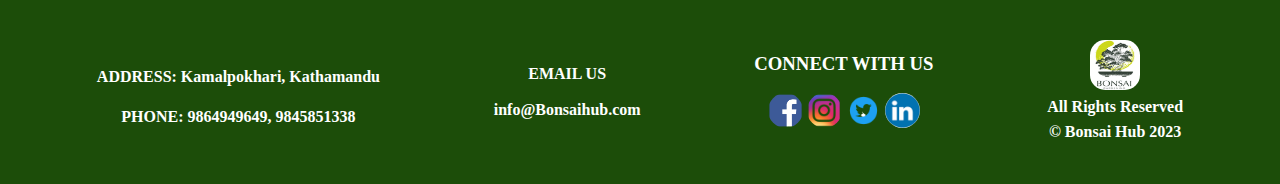
<file: product.html>
<!DOCTYPE html>
<html>

<head>
	<title>Bonsai Hub</title>
	<meta name="description" content="Different Bonsai plants">
	<meta name="keywords" content="Bonsai hub, Bonsai plants">
	<meta name="author" content="Bonsai">
	<!--meta http-equiv="refresh" content="2" /-->

	<link rel="stylesheet" href="styles/style.css">
	<link rel="preconnect" href="https://fonts.googleapis.com">
	<link rel="preconnect" href="https://fonts.gstatic.com" crossorigin>
	<link
		href="https://fonts.googleapis.com/css2?family=Lato:wght@900&family=Libre+Baskerville:wght@700&family=Mali:wght@500&family=Oleo+Script&display=swap"
		rel="stylesheet">
	<link rel="preconnect" href="https://fonts.googleapis.com">
	<link rel="preconnect" href="https://fonts.gstatic.com" crossorigin>
	<link
		href="https://fonts.googleapis.com/css2?family=Lato:wght@900&family=Libre+Baskerville:wght@700&family=Mali:wght@500&family=Oleo+Script&display=swap"
		rel="stylesheet">


	<style>
		body {
			background-color: white;
		
		}

		.text {
			font-family: Helvetica;
			color: #ff3300;
		}
	</style>

</head>

<body>
	<div class="container">
		<div class="navbar">
			<!-- this is image -->
			<div>
				<img id="logo" border-radius="20px" src="img/bonsai.png" height="100px" width="100px" />
			</div>
			<!-- this is image end-->
			<!-- nav section -->
			<nav class="nav-list">
				<ul class="nav-ul">
					<li class=""><a class="nav-item" href="index.html">Home</a></li>
					<li class=""><a class="nav-item" href="product.html">Product</a></li>
					<li class=""><a class="nav-item" href="blog.html">Blog</a></li>
					<li class=""><a class="nav-item" href="research.html">Research</a></li>
					<li class=""><a class="nav-item" href="contact.html">Contact us</a></li>
					<li class=""><a class="nav-item" href="about.html">About us</a></li>
				</ul>
			</nav>

			<!-- nav section end-->

			<div class="icons">
				<a href="search.html"><i class="fas fa-search"></i></a>
				<a href="cart.html"><i class="fas fa-shopping-cart"></i></a>
				<a href="user.html"><i class="far fa-user"></i></a>
			</div>

			<div class="searchbar">
				<img src="img/search.png" alt="search-logo">
				<input type="text" placeholder="Search">
			</div>

			<div class="sideimage">
				<img class="add-images" src="img/cart.png" alt="">
				<img class="add-images" src="img/user.png" alt="">

			</div>
		</div>
	</div>

	<header>
		<h1 id="heading-product-1" style="font-family: Courier New;; text-align:center;">Indoor Plants</h1>
	</header>
	<section class="Product-display">

		<div class="product">
			<a><img src="img/product1.png" alt="Product" width="150" height="150"></a>
			<h1>Pine </h1>
			<p>PINUS</p>
			<h2>Price: Rs 1000<h2>
					<button class="buy-buttons"><a href="#" class="btn-product">Buy Now</a></button>
		</div>

		<div class="product">
			<a><img src="img/product2.png" alt="Product" width="150" height="150"></a>
			<h1>Dwraf bonsai</h1>
			<p>CRASSULA OR PORTULACARIA</p>
			<h2>Price: Rs 5000<h2>
					<button class="buy-buttons"><a class="btn-product" href=" #">Buy Now</a></button>
		</div>

		<div class="product">
			<a><img src="img/product3.png" alt="Product" width="150" height="150"></a>
			<h1>Fukien tea </h1>
			<p>CARMONA.</p>
			<h2>Price: Rs 4000<h2>
					<button class="buy-buttons"><a href="#" class="btn-product">Buy Now</a></button>
		</div>

		<div class="product">
			<a><img src="img/product4.png" alt="Product" width="150" height="150"></a>
			<h1>Azalea</h1>
			<p>RHODODENDRON</p>
			<h2>Price: Rs 7000<h2>
					<button class="buy-buttons"><a href="#" class="btn-product">Buy Now</a></button>
		</div>
	</section>

	<header>
		<h1 id="heading-product-2" style="font-family: Courier New; text-align:center;">Chinese ELM Plants
		</h1>
	</header>
	<section class="Product-display">

		<div class="product">
			<a><img src="img/product5.png" alt="Product" width="150" height="150"></a>
			<h1>Bougainvillea</h1>
			<p>BOUGAINVILLEA</p>
			<h2>Price: Rs 9000<h2>
					<button class="buy-buttons"><a href="#" class="btn-product">Buy Now</a></button>
		</div>

		<div class="product">
			<a><img src="img/product6.png" alt="Product" width="150" height="150"></a>
			<h1>Chinese pepper</h1>
			<p>XANTHOXYLUM PIPERITUM</p>
			<h2>Price: Rs 3000<h2>
					<button class="buy-buttons"><a href="#" class="btn-product">Buy Now</a></button>
		</div>

		<div class="product">
			<a><img src="img/product7.png" alt="Product" width="150" height="150"></a>
			<h1>Cherry</h1>
			<p>PRUNUS, SAKURA</p>
			<h2>Price: Rs 4000<h2>
					<button class="buy-buttons"><a href="#" class="btn-product">Buy Now</a></button>
		</div>

		<div class="product">
			<a><img src="img/product8.png" alt="Product" width="150" height="150"></a>
			<h1>Japanese elm</h1>
			<p>ZELKOVA</p>
			<h2>Price: Rs 6000<h2>
					<button class="buy-buttons"><a href="#" class="btn-product">Buy Now</a></button>
		</div>
	</section>

	<header>
		<h1 id="heading-product-3" style="font-family: Courier New; text-align:center;">Maple Plants</h1>
	</header>
	<section class="Product-display">

		<div class="product">
			<a><img src="img/product9.png" alt="Product" width="150" height="150"></a>
			<h1>Premna</h1>
			<p>PREMNA</p>
			<h2>Price: Rs 7000<h2>
					<button class="buy-buttons"><a href="#" class="btn-product">Buy Now</a></button>
		</div>

		<div class="product">
			<a><img src="img/product10.png" alt="Product" width="150" height="150"></a>
			<h1>Hornbeam and beech</h1>
			<p>CARPINUS AND FAGUS</p>
			<h2>Price: Rs 5000<h2>
					<button class="buy-buttons"><a href="#" class="btn-product">Buy Now</a></button>
		</div>

		<div class="product">
			<a><img src="img/product11.png" alt="Product" width="150" height="150"></a>
			<h1>Hackberry</h1>
			<p>CELTIS</p>
			<h2>Price: Rs 2000<h2>
					<button class="buy-buttons"><a href="#" class="btn-product">Buy Now</a></button>
		</div>

		<div class="product">
			<a><img src="img/product12.png" alt="Product" width="150" height="150"></a>
			<h1>Birch</h1>
			<p>TBETULA</p>
			<h2>Price: Rs 8000<h2>
					<button class="buy-buttons"><a href="#" class="btn-product">Buy Now</a></button>
		</div>
	</section>

	<hr />
	<button id="back-to-top">
		<img src="img/UP.png" alt="back-to-top-button">
	</button>

	<!-- footer starts -->
	<footer>

		<div id="footer-container" class="button-a-class">

			<div id="address">
				<p><strong>ADDRESS: </strong>Kamalpokhari, Kathamandu</p>
				<p><strong>PHONE: </strong>9864949649, 9845851338</p>

			</div>



			<div id="email">
				<h4>EMAIL US</h4><br>
				<p>info@Bonsaihub.com</p>
			</div>

			<div id="follow">
				<h3>CONNECT WITH US</h3><br>

				<img class="footer-img" src="img/facebook-removebg-preview.png" height="30px" width="30px" />
				<img class="footer-img" src="img/instagram-removebg-preview.png" height="30px" width="30px" />
				<img class="footer-img" src="img/twitter-removebg-preview.png" height="30px" width="30px" />
				<img class="footer-img" src="img/IN.png" height="30px" width="30px" />
			</div>

			<div class="copyright">


				<img style="height:50px;width:50px;border-radius: 15px;object-fit:fill;" id="footer-image"
					src="img/bonsai.png" />

				<p style="line-height: 25px;"><b> All Rights Reserved <br>&copy Bonsai Hub 2023</b></p>
			</div>
		</div>



	</footer>
	<!-- footer ends -->



	<script src="coursework.js"></script>
</body>

</html>
</file>
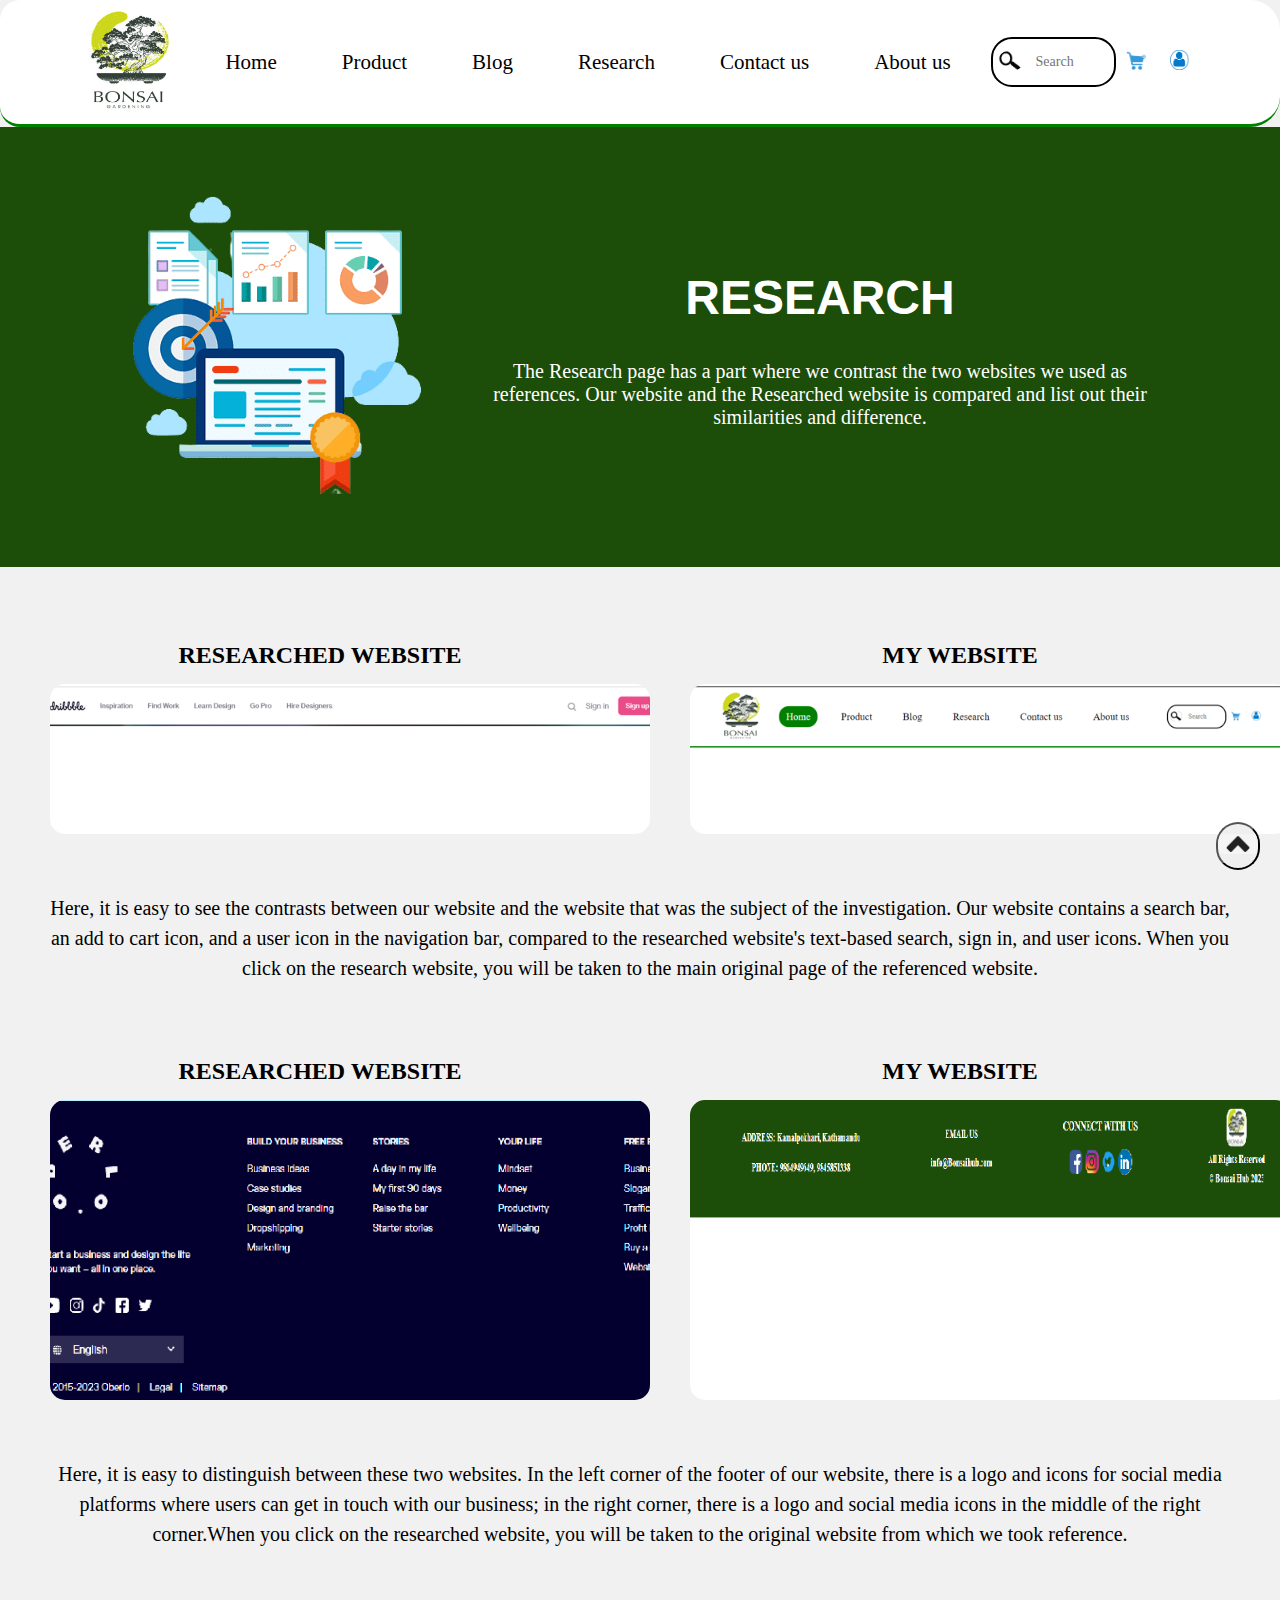
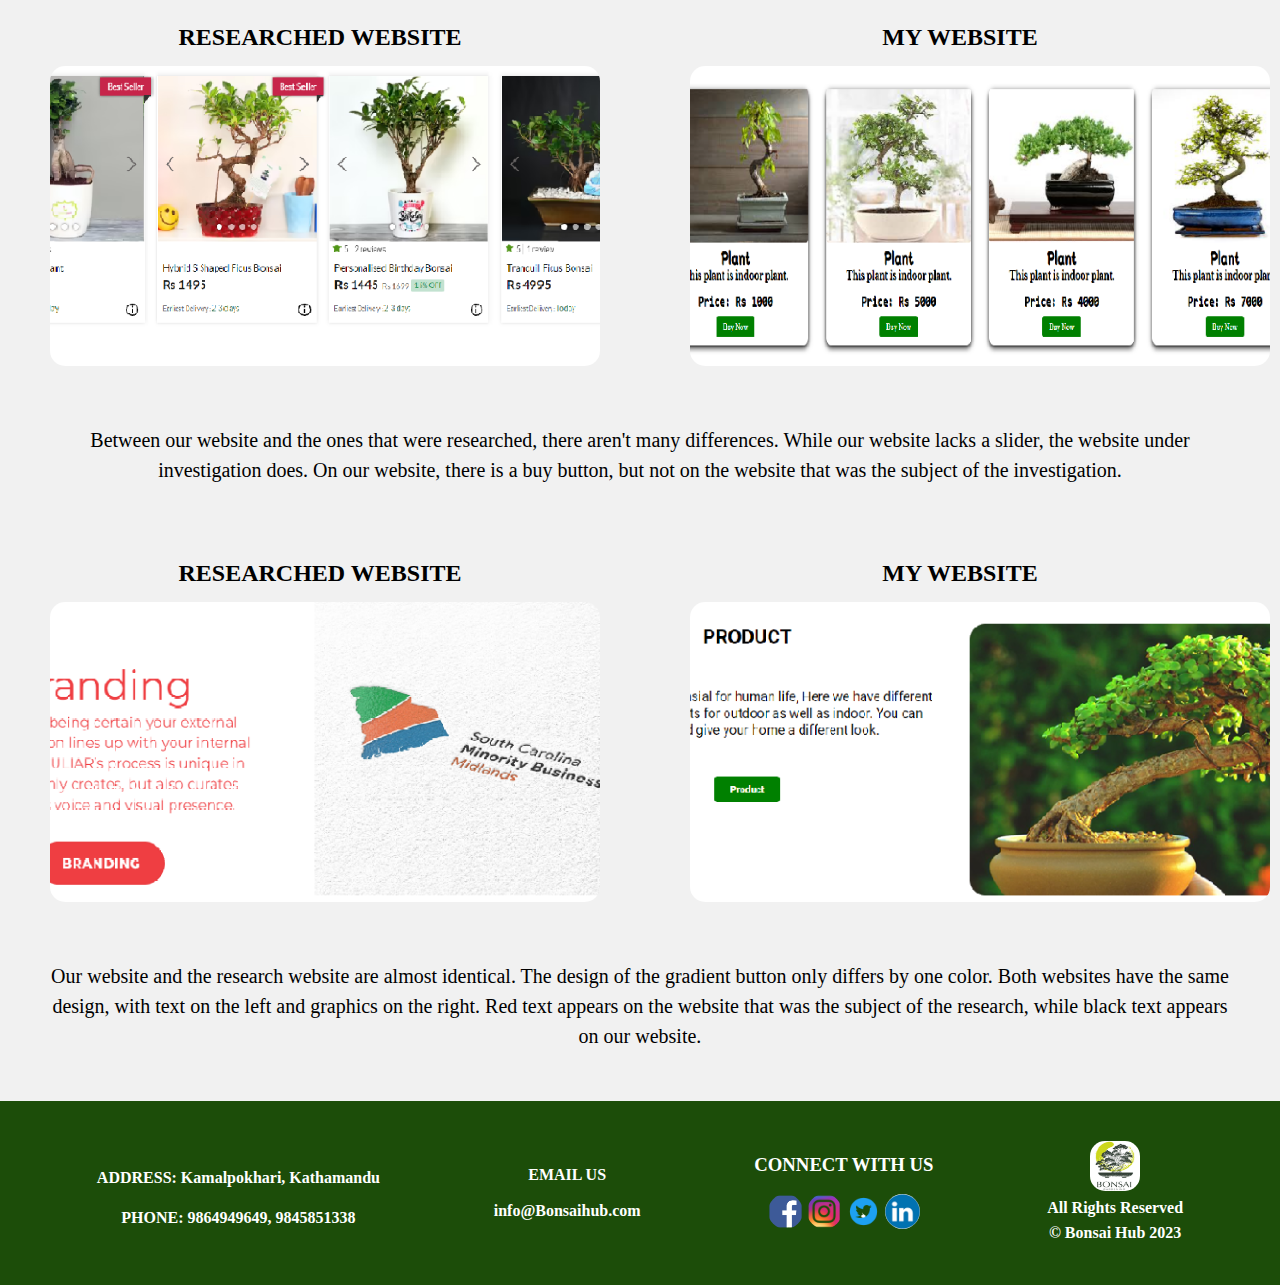
<file: research.html>
<!DOCTYPE html>
<html lang="en">
  <!-- head starts -->
  <head>
    <title>Bonsai Hub</title>
    <meta name="description" content="Different Bonsai plants" />
    <meta name="keywords" content="Bonsai hub, Bonsai plants" />
    <meta name="author" content="Bonsai" />

    <link rel="stylesheet" href="styles/style.css" />
    <link rel="stylesheet" href="research.css" />
  </head>
  <!-- head ends -->
  <body>
    <div class="container">
      <div class="navbar">
        <!-- this is image -->
        <div>
          <img
            id="logo"
            border-radius="20px"
            src="img/bonsai.png"
            height="100px"
            width="100px"
          />
        </div>
        <!-- this is image end-->
        <!-- nav section -->
        <nav class="nav-list">
          <ul class="nav-ul">
            <li class=""><a class="nav-item" href="index.html">Home</a></li>
            <li class="">
              <a class="nav-item" href="product.html">Product</a>
            </li>
            <li class=""><a class="nav-item" href="blog.html">Blog</a></li>
            <li class="">
              <a class="nav-item" href="research.html">Research</a>
            </li>
            <li class="">
              <a class="nav-item" href="contact.html">Contact us</a>
            </li>
            <li class=""><a class="nav-item" href="about.html">About us</a></li>
          </ul>
        </nav>

        <!-- nav section end-->
        <!-- div for icon on navbar starts -->
        <!-- div for search bar starts -->
        <div class="searchbar">
          <img src="img/search.png" alt="search-logo" />
          <input type="text" placeholder="Search" />
        </div>
        <!-- div for search bar ends -->
        <!-- div for cart and users icon images starts -->
        <div class="sideimage">
          <img class="add-images" src="img/cart.png" alt="" />
          <img class="add-images" src="img/user.png" alt="" />
        </div>
        <!-- div for cart and users icon images ends -->
      </div>
    </div>
    <!-- div for icons on navbar ends -->
    <!-- banner starts -->
    <section class="research-banner">
      <div><img src="img/research-page-removebg-preview.png" /></div>
      <div id="research-box">
        <!-- title of research  -->
        <h1 class="research-title">RESEARCH</h1>
        <!-- title of research -->
        <!-- text or paragraph for research -->
        <p class="paragraphs">
          The Research page has a part where we contrast the two websites we
          used as references. Our website and the Researched website is compared
          and list out their similarities and difference.
        </p>
        <!-- text or paragraph for research ends -->
      </div>
    </section>
    <!-- banner section close -->
    <section>
      <!-- this div of research section contains both images of my webstite and researched website -->
      <!-- research section starts -->
      <div class="research-img">
        <div class="research-img1">
          <h2 class="heading-blogs">Researched Website</h2>
          <a href="https://dribbble.com/"
            ><img src="img/Researched Navbar.png" height="150px" width="600px"
          /></a>
        </div>
        <div class="research-img1">
          <h2 class="heading-blogs">My Website</h2>
          <img src="img/My Navbar.png" height="150px" width="600px" />
        </div>
      </div>
      <!-- end -->
      <div class="research-text">
        <p class="paragraphs">
          Here, it is easy to see the contrasts between our website and the
          website that was the subject of the investigation. Our website
          contains a search bar, an add to cart icon, and a user icon in the
          navigation bar, compared to the researched website's text-based
          search, sign in, and user icons. When you click on the research
          website, you will be taken to the main original page of the referenced
          website.
        </p>
      </div>
    </section>
    <!-- first part of research ends -->
    <!-- second part of research starts -->
    <section>
      <!-- this div of research section contains both images of my webstite and researched website -->
      <div class="research-img">
        <div class="research-img1">
          <h2 class="heading-blogs">Researched Website</h2>
          <a href="https://www.oberlo.com/">
            <img src="img/Researched Footer.png" height="300px" width="600px" />
          </a>
        </div>
        <div class="research-img1">
          <h2 class="heading-blogs">My Website</h2>
          <img src="img/My Footer.png" height="300px" width="600px" />
        </div>
      </div>
      <!-- end -->
      <div class="research-text">
        <p class="paragraphs">
          Here, it is easy to distinguish between these two websites. In the
          left corner of the footer of our website, there is a logo and icons
          for social media platforms where users can get in touch with our
          business; in the right corner, there is a logo and social media icons
          in the middle of the right corner.When you click on the researched
          website, you will be taken to the original website from which we took
          reference.
        </p>
      </div>
    </section>
    <!-- second part of research ends -->
    <!-- third part of research -->
    <section>
      <!-- this div of research section contains both images of my webstite and researched website -->
      <div class="research-img">
        <div class="research-img1">
          <h2 class="heading-blogs">Researched Website</h2>
          <a href="https://www.floweraura.com/plants/type/bonsai">
            <img src="img/Researched Product.png" height="300px" width="550px"
          /></a>
        </div>
        <div class="research-img1">
          <h2 class="heading-blogs">My Website</h2>
          <img src="img/My Product.png" height="300px" width="580px" />
        </div>
      </div>
      <!-- end -->
      <div class="research-text">
        <p class="paragraphs">
          Between our website and the ones that were researched, there aren't
          many differences. While our website lacks a slider, the website under
          investigation does. On our website, there is a buy button, but not on
          the website that was the subject of the investigation.
        </p>
      </div>
    </section>
    <!-- third part ends -->
    <!-- four parts of research -->

    <section>
      <!-- this div of research section contains both images of my webstite and researched website -->
      <div class="research-img">
        <div class="research-img1">
          <h2 class="heading-blogs">Researched Website</h2>
          <a href="http://www.peculiar.co/">
            <img src="img/Researched Home.png" height="300px" width="550px"
          /></a>
        </div>
        <div class="research-img1">
          <h2 class="heading-blogs">My Website</h2>
          <img src="img/My Home.png" height="300px" width="580px" />
        </div>
      </div>
      <!-- end -->
      <div class="research-text">
        <p class="paragraphs">
          Our website and the research website are almost identical. The design
          of the gradient button only differs by one color. Both websites have
          the same design, with text on the left and graphics on the right. Red
          text appears on the website that was the subject of the research,
          while black text appears on our website.
        </p>
      </div>
    </section>

    <button id="back-to-top">
      <img src="img/UP.png" alt="back-to-top-button" />
    </button>

    <!-- footer starts -->
    <footer>
      <div id="footer-container" class="button-a-class">
        <div id="address">
          <p><strong>ADDRESS: </strong>Kamalpokhari, Kathamandu</p>
          <p><strong>PHONE: </strong>9864949649, 9845851338</p>
        </div>

        <div id="email">
          <h4>EMAIL US</h4>
          <br />
          <p>info@Bonsaihub.com</p>
        </div>

        <div id="follow">
          <h3>CONNECT WITH US</h3>
          <br />

          <img
            class="footer-img"
            src="img/facebook-removebg-preview.png"
            height="30px"
            width="30px"
          />
          <img
            class="footer-img"
            src="img/instagram-removebg-preview.png"
            height="30px"
            width="30px"
          />
          <img
            class="footer-img"
            src="img/twitter-removebg-preview.png"
            height="30px"
            width="30px"
          />
          <img class="footer-img" src="img/IN.png" height="30px" width="30px" />
        </div>

        <div class="copyright">
          <img
            style="
              height: 50px;
              width: 50px;
              border-radius: 15px;
              object-fit: fill;
            "
            id="footer-image"
            src="img/bonsai.png"
          />

          <p style="line-height: 25px">
            <b> All Rights Reserved <br />&copy Bonsai Hub 2023</b>
          </p>
        </div>
      </div>
    </footer>
    <!-- footer ends -->
    <script src="coursework.js"></script>
  </body>
</html>
</file>
<file: styles/style.css>
* {
  padding: 0;
  margin: 0;
  scroll-behavior: smooth;
  font-family: 'Roboto';
  /* font-family is for style */
}


.container {
  display: flex;
  position: sticky;
  top: 0;
  background: white;
  z-index: 100;
  border-bottom: 3px solid green;
  border-radius: 20px 30px 30px 20px;
  justify-content: center;
  padding: 10px 0;


}

#logo {
  border-radius: 20px;
}

.navbar {

  display: flex;
  align-items: center;
  text-align: center;
  justify-content: space-between;
}

.nav-ul {
  display: flex;
  justify-content: center;
  text-decoration: none;
  list-style-type: none;
}

.nav-list {
  /* margin: 0 0 0 100px; */

}

.nav-ul {
  margin: 0px 0px 0px 20px;
}

.nav-item {
  padding: 10px 15px;

}

.nav-item:hover {
  border-radius: 20px;
  background: green;
  color: white;

}

.nav-item {
  position: relative;
  margin-right: 15px;
  text-decoration: none;
  color: #000;
  list-style-type: none;
  font-size: 21px;
  font-weight: 30;





}

.nav-ul {
  display: flex;
  justify-content: center;
  text-decoration: none;
  list-style-type: none;
}

.nav-ul li {
  margin: 0 10px;
  transition: all 2s ease-in-out;
}



.icons {
  display: flex;
  column-gap: 20px;
  margin: right;
  font-size: 18px;
}


.btn-shop {
  margin-top: 50px;
  /* background-color:green; */
  border-radius: 10px;
  cursor: pointer;
  text-decoration: none;
}

.hero {
  display: flex;
  justify-content: center;
  justify-items: center;
  background-color: rgb(225, 238, 190);
  margin: 20px;
  border-radius: 20px;

}

.hero-content {
  width: 50%;
  display: flex;
  justify-content: center;
  justify-items: center;
  flex-direction: column;
  font-size: 19px;
  text-align: center;
  padding-top: 50px;
}

.hero-img {
  width: 70%;
}


.home-product {
  display: flex;
  padding: 50px 50px;

}

.home-product-discrip {
  justify-content: center;
  justify-items: center;
  text-align: center;
  width: 50%;
  font-size: 18px;

}

.product-btn {
  text-decoration: none;
  margin-top: 50px;
  padding: 10px 20px;
  background-color: rgba(188, 203, 95, 0.888);
  border-radius: 10px;
  font-size: 18px;
  font-weight: 500;
  cursor: pointer;
}

.product-btn-div {
  display: flex;
  justify-content: center;
  justify-items: center;
  text-align: center;

  margin: 50px 0 0 0;

}


.home-blg {
  padding: 0px 50px;
}

.home-blog-title {
  text-align: center;
}

.blg-img-div {
  display: grid;
  /* makes easier without having float and positioning */
  grid-template-columns: repeat(3, 1fr);
  gap: 40px;
}


.home-blog-images {
  height: 100%;
  width: 100%;
  border-radius: 20px;
}

.blog-btn-div {
  display: flex;
  justify-content: center;
  margin: 40px 0 0 0;

}

.blog-btn {
  text-decoration: none;
  /* removes underline */
  margin-top: 50px;
  padding: 10px 20px;
  background-color: rgba(188, 203, 95, 0.888);
  border-radius: 10px;
  font-size: 18px;
  font-weight: 500;
  cursor: pointer;
  /* show sign of finger when we point in selected perticular area*/
  display: block;
}

.home-about {
  text-align: center;
  font-size: 17px;
  box-shadow: -1px 0px 3px 0px rgba(0, 0, 0, 0.77);
  padding: 50px;
  border-radius: 15px;
}

.about-btn {
  text-decoration: none;
  /* removes underline */
  margin-top: 50px;
  padding: 10px 20px;
  background-color: rgba(188, 203, 95, 0.888);
  border-radius: 10px;
  font-size: 18px;
  font-weight: 500;
  cursor: pointer;
  /* show sign of finger when we point in selected perticular area*/
  display: block;
  display: inline-block;
  /* gives exact position to botton */
}

#home-research-about {
  display: flex;
  justify-content: center;
  padding: 5px 40px 5px 40px;
  margin: 40px 0 0 0;


}

.home-research {

  /* it takes padding top and botton to 0px and left right to 60px respectively */
  text-align: center;
  font-size: 17px;
  margin: 30px;

}

.research-btn {
  text-decoration: none;
  /* removes underline */
  margin-top: 50px;
  padding: 10px 20px;
  background-color: rgba(188, 203, 95, 0.888);
  border-radius: 10px;
  font-size: 18px;
  font-weight: 500;
  cursor: pointer;
  /* show sign of finger when we point in selected perticular area*/
  display: block;
  display: inline-block;
  /* gives exact position to botton */
}

.featured-container {
  text-align: center;
  padding-top: 5px;
}

#featured-title {
  padding-bottom: 20px;
  padding-top: 30px;
  font-size: 23px;

}

#featured-paragraph {
  padding-top: 18px;
  font-size: 18px;
  padding-bottom: 25px;
}

.row {
  padding: 15px 40px 15px 40px;

}

.featured-img {
  height: 240px;
  width: 250px;
  border-radius: 15px;
  background-color: rgb(244, 236, 236);
  padding: 15px 15px 15px 15px;
}

.copyright {
  text-align: center;
}



.featured-p1-name {
  font-size: 16px;

}

.row-product-1 {
  display: flex;
}

.featured-p1-name {
  padding: 0px 20px 0px 20px;
  font-size: 17px;
}

.featured-p1-price {
  padding: 0px 100px 0px 100px;
}

.btn-shop {

  margin-top: 50px;
  padding: 10px 20px;
  background-color: rgba(188, 203, 95, 0.888);
  border-radius: 10px;
  font-size: 17px;
  font-weight: 500;
  cursor: pointer;
  text-decoration: none;
}

.btn-div {
  display: flex;
  justify-content: center;
  justify-items: center;
  text-align: center;

}


.Product-display {
  display: flex;
  justify-content: space-around;
  align-items: center;

  margin: 30px 0;

}

.product {
  justify-content: space-around;
  text-align: center;
  width: 300px;
  height: 350px;
  line-height: 25px;
  border-radius: 10px;
  box-shadow: 0 3px 8px 0px;
  text-shadow: 0.5px 0.5px #000000;

}

.product img {
  width: 300px;
  height: 60%;
  border-radius: 5px;
}

.product:hover {
  transform: scale(1.05);
}


.product h1 {
  /* font-family: 'Mali', cursive; */




  font-size: 24px;
  font-weight: bold;

}

.product p {
  /* font-family: 'Libre Baskerville', serif; */




  font-size: 16px;
  margin-bottom: 10px;
}

.product h2 {
  /* font-family: monospace; */
  font-size: 20px;
  font-weight: bold;

}

/* product buttons */
.btn-product {
  text-decoration: none;
  color: white;
  border-radius: 4px;
  padding: 7px 14px;
  border: none;
  box-sizing: border-box;
  background: green;
}

.product button {
  border: none;
  margin-top: 15px;

}

.searchbar {
  display: flex;
  background: rgb(255, 255, 255);
  margin: auto;
  border: 2px solid black;
  border-radius: 21px;
  padding: 0 5px;
  justify-content: space-between;
  width: 111px;
}

.searchbar input {
  width: 70px;
  height: 30px;
  border-radius: 30px;
  text-align: justify;
  border: none;
  outline: none;


}

.searchbar img {
  width: 25px;
  height: 20px;
  filter: invert(100%);
  margin: 12px 5px 0px 0px;

  border-radius: 30px;
  background: rgb(255, 255, 255);



}

.add-images {
  height: 20px;
  width: 20px;
  padding: 0px 10px;
}

.container2 {

  display: block;
  justify-content: center;
  align-items: center;
}

form p,
#select-input {
  /*display:flex;
  justify-content: center;
  align-items: center;*/
}



#address {
  line-height: 30px;
}

#follow,
#email {
  text-align: center;
}

#address {
  margin: 10px 0 0 0;
  text-align: center;
  line-height: 40px;
}



.button-class {
  text-decoration: none;
  border-radius: 4px;
  padding: 9px 21px;
  border: none;
  box-sizing: border-box;
  background: green;
}

.button-a-class {
  text-decoration: none;
  color: white;
  background: green;
  font-weight: 550;
}

.btn-div {
  margin: 50px 0 0 0;
  display: block;
  margin: auto;
  justify-content: center;
}

.research-btn-div,
.about-btn-div {
  margin: 50px 0 0 0;
}

.center-button {
  display: flex;
  justify-content: center;
  align-items: center;
  margin: 15px 0 0 0;
}

#product-h1 {

  margin: 0 0 30px 0;
}

#product-para {
  margin: 0 50px;
}

.home-blog-images {
  height: 70%;
}

#image-research {
  display: flex;
  justify-content: center;
}

.research-img-div {
  box-shadow: -1px 0px 3px 0px rgba(0, 0, 0, 0.77);
  border-radius: 30px;
  margin: 0 40px 0 0px;
}

.row-product-1 {
  display: flex;
  justify-content: space-between;
  text-align: center;
  line-height: 25px;
}




#footer-container {
  display: flex;
  justify-content: space-around;
  align-items: center;
  margin: 20px 0 0 0;
  background: rgb(28, 77, 9);
  color: white;
  padding: 40px
}

main {
  max-width: 1500px;
  margin: 0 auto;
}

#heading-product-1 {
  margin: 20px 0 30px 0;
}

#heading-product-2 {
  margin: 70px 0 30px 0;
}

#heading-product-3 {
  margin: 80px 0 30px 0;
}

#follow img {
  object-fit: cover;
  border-radius: 20px;
  height: 35px;
  width: 35px;
}


.form-container {
  display: grid;
  grid-template-columns: 1fr;
  padding: 16px;
  border-radius: 10px 10px 20px 20px;
  /* border: 2px solid green; */
  box-shadow: inset 0px 2px 4px #888888;
}

.form-row {
  display: grid;
  grid-template-columns: 120px 1fr;
  align-items: center;
  margin: 10px 0px;
  text-align: center;
  width: 38%;

}

label {
  font-weight: bold;
}

input,
select,
textarea {
  width: 450%;
  padding: 8px;
  border: 1px solid #ccc;
  border-radius: 4px;
  font-size: 14px;
  text-align: center;
}

#country {
  width: 480%;
}

textarea {
  resize: none;
}

button[type="submit"] {
  background-color: #0e6310;
  color: white;
  padding: 12px 20px;
  border: none;
  border-radius: 4px;
  cursor: pointer;
  font-size: 16px;
}

#button-contact {

  display: block;
  margin: 10px 200px;
  justify-content: center;


}

form {
  width: 40%;
  display: block;
  margin: 10px auto;
  justify-content: center;
}

#message {
  height: 50px;
}

#back-to-top img {
  height: 40px;
  width: 40px;
  object-fit: contain;
  border-radius: 100px;
}

#back-to-top {
  border-radius: 100px;
  display: block;
  margin: 10px 0;
  justify-content: end;

  position: fixed;
  right: 20px;
  bottom: 20px;



}


#form-row-gender {
  display: flex;
  flex-direction: row;
  align-items: center;
  margin-bottom: 1rem;
}

label {
  width: 100px;
  text-align: right;
  padding-right: 0.5rem;
}

.radio-group {
  display: flex;
  flex-direction: row;
  align-items: center;
}

input[type="radio"] {
  margin-right: 0.5rem;
}
</file>
<file: blog.css>
/* css for Blogs */
.banner {
    min-height: 78vh;
    background-image: url(./img/blog-hero.png);
    background-size: cover;
    background-position: center;
    display: grid;
    place-items: center;
    padding-top: 2rem;


}

.blog-hero-content {
    text-align: center;
    background: #fff;
    border-radius: .5rem;
    box-shadow: var(--box-shadow);
    padding: 2rem;
    max-width: 30rem;


}

.blog-hero-content-title {
    font-size: 1.9rem;
    text-transform: uppercase;


}

.blog-hero-content-title-paraghraph {
    font-size: 1rem;
    padding: 1rem 0;


}

.about-technology {
    display: flex;
    padding: 0px 30px 0px 30px;


}

.blog-tech-1 {
    padding: 0px 25px 0px 25px;
    width: 50%;


}

.tech-img2 {
    width: 50%;
    padding: 0px 25px 0px 25px;

}

.technology-title {
    font-size: 30px;
    text-align: center;
    padding: 15px 0px 15px 0px;

}

.positive-impact {
    display: flex;
    padding: 0px 30px 0px 30px;


}

.positive-impact-img {
    height: 300px;
    width: 547px;


}

.positive-impact1 {
    padding: 0px 25px 0px 25px;
    width: 50%;


}

.positive-impact2 {
    padding: 0px 25px 0px 25px;
    width: 50%;
    flex: 50%;


}

#impact-title {
    font-size: 30px;
    text-align: center;
    padding: 15px 0px 15px 0px;


}

/* negative impact starts */
/* negative impact title */
#negative-impact-title {
    font-size: 30px;
    text-align: center;
    padding: 15px 0px 15px 0px;
}

/* negative impact title ends */
.negative-impact {
    padding: 0px 30px 0px 30px;
}

.negative-impact-img1-div {
    padding: 0px 15px 0px 25px;
    width: 50%;
}

.negative-impact-img2 {
    height: 200px;
    width: 274px;
}

.negative-impact {
    display: flex;
}

.negative-impact-text {
    padding-left: 40px;
}

.impact-of-technology-title {
    font-size: 30px;
    text-align: center;
    padding: 15px 0px 15px 0px;
}

.impact-technology-img {
    height: 210px;
    width: 284px;
}

.impact-of-technology-div {
    justify-content: space-around;
    display: flex;

}


.heading-blogs {
    margin: 40px 0;
    text-transform: uppercase;

}

.paragraphs {
    text-align: center;
    margin: 15px 20px 15px 20px;
    font-family: 'Libre Baskerville', serif;
    font-size: 20px;
}

/* blog page ends */
</file>
<file: research.css>
/* research page starts */

.research-banner {
    background-color: rgb(28, 77, 9);
    padding: 20px 35px;
    display: flex;
}

.research-img {
    display: flex;
    padding: 5px 40px;

}

.research-img1 {
    width: 50%;
    padding: 5px 10px 0px 10px;
    text-align: center;
    height: 50%;
    
}



.research-text {
    padding: 0px 55px 0px 54px;
}

body {
    font-family: Arial, sans-serif;
    background-color: #f1f1f1;
    margin: 0;
    padding: 0;
}

.research-banner {
    color: #fff;
    display: flex;
    align-items: center;
    justify-content: center;
    height: 400px;
    text-align: center;
}

.research-banner img {
    width: 80%;
    max-width: 600px;
}

.research-title {
    font-size: 3em;
    margin: 0;
    padding: 20px 0;
    font-family: 'Lucida Sans', 'Lucida Sans Regular', 'Lucida Grande', 'Lucida Sans Unicode', Geneva, Verdana, sans-serif;
}

.research-img {
    display: flex;
    justify-content: space-between;
    margin: 50px 0;
}

.research-img img {
    object-fit: cover;
    border-radius: 15px;
}

.research-img1,.research-img2 {
    width: 45%;
}

.research-text {
    font-size: 1.2em;
    line-height: 1.5;
    margin: 50px 0;
    padding: 0 20px;
}

h2 {
    font-size: 1.5em;
    margin: 20px 0;
    text-align: center;
}

#research-box {
    max-width: 60%;
}

.heading-blogs {
    margin: 15px 0;
    text-transform: uppercase;

}

.paragraphs {
    text-align: center;
    margin: 15px 20px 15px 20px;
    font-family: 'Libre Baskerville', serif;
    font-size: 20px;
}
</file>
